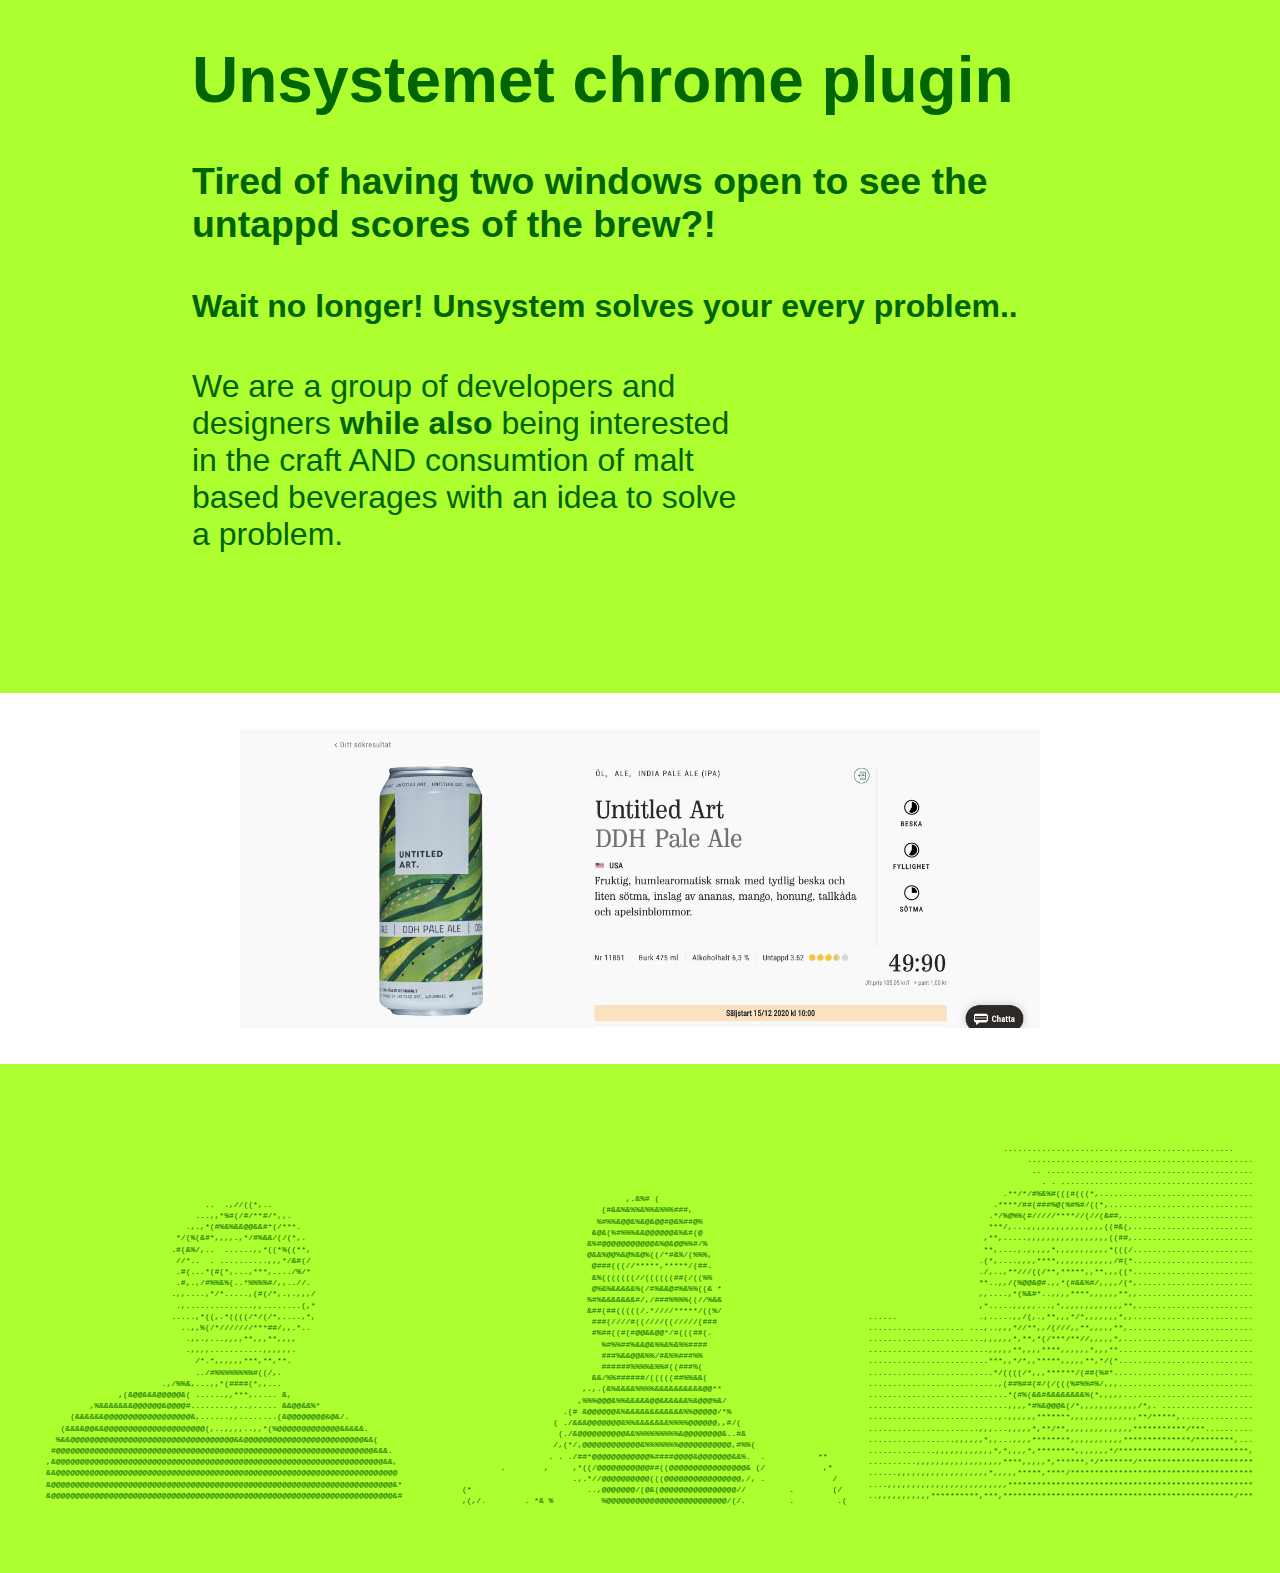
<file: index.html>
<!DOCTYPE html>
<html lang="en">
<head>
  <meta charset="UTF-8">
  <meta name="viewport" content="width=device-width, initial-scale=1.0">
  <title>Unsystem</title>
  <style>

    body {
      background: greenyellow;
      color: darkgreen;
      font: 2rem sans-serif;
      margin: 0;
      padding: 0; 
    }

    .section {
      padding:  0 15vw 10vh;
    }

    p {
      max-width: 90%;
    }

    @media (min-width: 660px) {
      p {max-width: 550px}
    }

    img {
      max-width: 100%;
      width: 800px;
    }

    code {
      font-size: 8px;
    }

    .sales {
      background: #fff;
      display: flex;
      justify-content: center;
      align-items: center;
      padding: 4vh 0;
      margin: 2vh 0;
      width: 100%;
    }

    .crooks {
      max-width: 100%;
      overflow: hidden;
      padding: 6vh 0 0;
      display: flex;
      align-items: center;
      justify-content: center;
      margin-bottom: 6vh;
      flex-wrap: wrap;
    }

    .ascii {
    color: darkgreen; background: transparent;
    display:inline-block;
    white-space:pre;
    letter-spacing:0;
    line-height:1.4;
    font-family:'Consolas','BitstreamVeraSansMono','CourierNew',Courier,monospace;
    font-size: 0.5rem;
  
    border-width:1px;
    border-style:solid;
    border-color:transparent;
    
    }


    
  
  </style>
</head>
<body>

  <h1 style="margin-left: 15vw">
    Unsystemet chrome plugin
  </h1>

  <div class="section">  

    <h3 style="max-width: 900px">
      Tired of having two windows open to see the untappd scores of the brew?!</br>
    </h3>

    <h4>
      Wait no longer!
      Unsystem solves your every problem..
    </h4>


  <p>
    We are a group of developers and designers
    <strong>while also</strong> being interested in the craft AND consumtion of malt
     based beverages with an idea to solve a problem.
  </p>

</div>


<div class="sales">
  <img src="./unSystemet.png"  alt="Example of unsystemet in action" />
</div>



<div class="crooks">

  <code><span class="ascii"><span> </span><span> </span><span> </span><span> </span><span> </span><span> </span><span> </span><span> </span><span> </span><span> </span><span> </span><span> </span><span> </span><span> </span><span> </span><span> </span><span> </span><span> </span><span> </span><span> </span><span> </span><span> </span><span> </span><span> </span><span> </span><span> </span><span> </span><span> </span><span> </span><span> </span><span> </span><span> </span><span> </span><span> </span><span> </span><span> </span><span> </span><span> </span><span> </span><span> </span><span> </span><span> </span><span> </span><span> </span><span> </span><span> </span><span> </span><span> </span><span> </span><span> </span><span> </span><span> </span><span> </span><span> </span><span> </span><span> </span><span> </span><span> </span><span> </span><span> </span><span> </span><span> </span><span> </span><span> </span><span> </span><span> </span><span> </span><span> </span><span> </span><span> </span><span> </span><span> </span><span> </span><span> </span><span> </span><span> </span><span> </span><span> </span><span> </span><span> </span>
    <span> </span><span> </span><span> </span><span> </span><span> </span><span> </span><span> </span><span> </span><span> </span><span> </span><span> </span><span> </span><span> </span><span> </span><span> </span><span> </span><span> </span><span> </span><span> </span><span> </span><span> </span><span> </span><span> </span><span> </span><span> </span><span> </span><span> </span><span> </span><span> </span><span> </span><span> </span><span> </span><span> </span><span> </span><span> </span><span> </span><span> </span><span> </span><span> </span><span> </span><span> </span><span> </span><span> </span><span> </span><span> </span><span> </span><span> </span><span> </span><span> </span><span> </span><span> </span><span> </span><span> </span><span> </span><span> </span><span> </span><span> </span><span> </span><span> </span><span> </span><span> </span><span> </span><span> </span><span> </span><span> </span><span> </span><span> </span><span> </span><span> </span><span> </span><span> </span><span> </span><span> </span><span> </span><span> </span><span> </span><span> </span><span> </span><span> </span><span> </span>
    <span> </span><span> </span><span> </span><span> </span><span> </span><span> </span><span> </span><span> </span><span> </span><span> </span><span> </span><span> </span><span> </span><span> </span><span> </span><span> </span><span> </span><span> </span><span> </span><span> </span><span> </span><span> </span><span> </span><span> </span><span> </span><span> </span><span> </span><span> </span><span> </span><span> </span><span> </span><span> </span><span> </span><span> </span><span> </span><span> </span><span> </span><span> </span><span> </span><span> </span><span> </span><span> </span><span> </span><span> </span><span> </span><span> </span><span> </span><span> </span><span> </span><span> </span><span> </span><span> </span><span> </span><span> </span><span> </span><span> </span><span> </span><span> </span><span> </span><span> </span><span> </span><span> </span><span> </span><span> </span><span> </span><span> </span><span> </span><span> </span><span> </span><span> </span><span> </span><span> </span><span> </span><span> </span><span> </span><span> </span><span> </span><span> </span><span> </span><span> </span>
    <span> </span><span> </span><span> </span><span> </span><span> </span><span> </span><span> </span><span> </span><span> </span><span> </span><span> </span><span> </span><span> </span><span> </span><span> </span><span> </span><span> </span><span> </span><span> </span><span> </span><span> </span><span> </span><span> </span><span> </span><span> </span><span> </span><span> </span><span> </span><span> </span><span> </span><span> </span><span> </span><span> </span><span> </span><span> </span><span> </span><span> </span><span> </span><span> </span><span> </span><span> </span><span> </span><span> </span><span> </span><span> </span><span> </span><span> </span><span> </span><span> </span><span> </span><span> </span><span> </span><span> </span><span> </span><span> </span><span> </span><span> </span><span> </span><span> </span><span> </span><span> </span><span> </span><span> </span><span> </span><span> </span><span> </span><span> </span><span> </span><span> </span><span> </span><span> </span><span> </span><span> </span><span> </span><span> </span><span> </span><span> </span><span> </span><span> </span><span> </span>
    <span> </span><span> </span><span> </span><span> </span><span> </span><span> </span><span> </span><span> </span><span> </span><span> </span><span> </span><span> </span><span> </span><span> </span><span> </span><span> </span><span> </span><span> </span><span> </span><span> </span><span> </span><span> </span><span> </span><span> </span><span> </span><span> </span><span> </span><span> </span><span> </span><span> </span><span> </span><span> </span><span> </span><span> </span><span> </span><span> </span><span> </span><span> </span><span> </span><span> </span><span> </span><span> </span><span> </span><span> </span><span> </span><span> </span><span> </span><span> </span><span> </span><span> </span><span> </span><span> </span><span> </span><span> </span><span> </span><span> </span><span> </span><span> </span><span> </span><span> </span><span> </span><span> </span><span> </span><span> </span><span> </span><span> </span><span> </span><span> </span><span> </span><span> </span><span> </span><span> </span><span> </span><span> </span><span> </span><span> </span><span> </span><span> </span><span> </span><span> </span>
    <span> </span><span> </span><span> </span><span> </span><span> </span><span> </span><span> </span><span> </span><span> </span><span> </span><span> </span><span> </span><span> </span><span> </span><span> </span><span> </span><span> </span><span> </span><span> </span><span> </span><span> </span><span> </span><span> </span><span> </span><span> </span><span> </span><span> </span><span> </span><span> </span><span> </span><span> </span><span> </span><span> </span><span>.</span><span>.</span><span> </span><span> </span><span>.</span><span>,</span><span>/</span><span>/</span><span>(</span><span>(</span><span>*</span><span>,</span><span>.</span><span>.</span><span> </span><span> </span><span> </span><span> </span><span> </span><span> </span><span> </span><span> </span><span> </span><span> </span><span> </span><span> </span><span> </span><span> </span><span> </span><span> </span><span> </span><span> </span><span> </span><span> </span><span> </span><span> </span><span> </span><span> </span><span> </span><span> </span><span> </span><span> </span><span> </span><span> </span><span> </span><span> </span><span> </span>
    <span> </span><span> </span><span> </span><span> </span><span> </span><span> </span><span> </span><span> </span><span> </span><span> </span><span> </span><span> </span><span> </span><span> </span><span> </span><span> </span><span> </span><span> </span><span> </span><span> </span><span> </span><span> </span><span> </span><span> </span><span> </span><span> </span><span> </span><span> </span><span> </span><span> </span><span> </span><span>.</span><span>.</span><span>.</span><span>,</span><span>,</span><span>*</span><span>%</span><span>#</span><span>(</span><span>/</span><span>#</span><span>/</span><span>*</span><span>*</span><span>#</span><span>/</span><span>*</span><span>,</span><span>,</span><span>.</span><span> </span><span> </span><span> </span><span> </span><span> </span><span> </span><span> </span><span> </span><span> </span><span> </span><span> </span><span> </span><span> </span><span> </span><span> </span><span> </span><span> </span><span> </span><span> </span><span> </span><span> </span><span> </span><span> </span><span> </span><span> </span><span> </span><span> </span><span> </span><span> </span>
    <span> </span><span> </span><span> </span><span> </span><span> </span><span> </span><span> </span><span> </span><span> </span><span> </span><span> </span><span> </span><span> </span><span> </span><span> </span><span> </span><span> </span><span> </span><span> </span><span> </span><span> </span><span> </span><span> </span><span> </span><span> </span><span> </span><span> </span><span> </span><span> </span><span>.</span><span>,</span><span>.</span><span>,</span><span>*</span><span>(</span><span>#</span><span>%</span><span>&</span><span>%</span><span>&</span><span>&</span><span>@</span><span>@</span><span>&</span><span>&</span><span>#</span><span>*</span><span>(</span><span>/</span><span>*</span><span>*</span><span>*</span><span>.</span><span> </span><span> </span><span> </span><span> </span><span> </span><span> </span><span> </span><span> </span><span> </span><span> </span><span> </span><span> </span><span> </span><span> </span><span> </span><span> </span><span> </span><span> </span><span> </span><span> </span><span> </span><span> </span><span> </span><span> </span><span> </span><span> </span><span> </span>
    <span> </span><span> </span><span> </span><span> </span><span> </span><span> </span><span> </span><span> </span><span> </span><span> </span><span> </span><span> </span><span> </span><span> </span><span> </span><span> </span><span> </span><span> </span><span> </span><span> </span><span> </span><span> </span><span> </span><span> </span><span> </span><span> </span><span> </span><span>*</span><span>/</span><span>(</span><span>%</span><span>(</span><span>&</span><span>#</span><span>*</span><span>,</span><span>,</span><span>,</span><span>,</span><span>.</span><span>,</span><span>*</span><span>/</span><span>#</span><span>%</span><span>&</span><span>&</span><span>/</span><span>(</span><span>/</span><span>(</span><span>*</span><span>,</span><span>.</span><span> </span><span> </span><span> </span><span> </span><span> </span><span> </span><span> </span><span> </span><span> </span><span> </span><span> </span><span> </span><span> </span><span> </span><span> </span><span> </span><span> </span><span> </span><span> </span><span> </span><span> </span><span> </span><span> </span><span> </span><span> </span><span> </span>
    <span> </span><span> </span><span> </span><span> </span><span> </span><span> </span><span> </span><span> </span><span> </span><span> </span><span> </span><span> </span><span> </span><span> </span><span> </span><span> </span><span> </span><span> </span><span> </span><span> </span><span> </span><span> </span><span> </span><span> </span><span> </span><span> </span><span>.</span><span>#</span><span>(</span><span>&</span><span>%</span><span>/</span><span>,</span><span>.</span><span>.</span><span> </span><span> </span><span>.</span><span>.</span><span>.</span><span>.</span><span>.</span><span>.</span><span>,</span><span>,</span><span>*</span><span>(</span><span>(</span><span>*</span><span>%</span><span>(</span><span>(</span><span>*</span><span>*</span><span>,</span><span> </span><span> </span><span> </span><span> </span><span> </span><span> </span><span> </span><span> </span><span> </span><span> </span><span> </span><span> </span><span> </span><span> </span><span> </span><span> </span><span> </span><span> </span><span> </span><span> </span><span> </span><span> </span><span> </span><span> </span><span> </span>
    <span> </span><span> </span><span> </span><span> </span><span> </span><span> </span><span> </span><span> </span><span> </span><span> </span><span> </span><span> </span><span> </span><span> </span><span> </span><span> </span><span> </span><span> </span><span> </span><span> </span><span> </span><span> </span><span> </span><span> </span><span> </span><span> </span><span> </span><span>/</span><span>/</span><span>*</span><span>.</span><span>.</span><span> </span><span> </span><span>.</span><span> </span><span>.</span><span>.</span><span>.</span><span>.</span><span>.</span><span>.</span><span>.</span><span>.</span><span>.</span><span>.</span><span>,</span><span>,</span><span>,</span><span>*</span><span>/</span><span>&</span><span>#</span><span>(</span><span>/</span><span> </span><span> </span><span> </span><span> </span><span> </span><span> </span><span> </span><span> </span><span> </span><span> </span><span> </span><span> </span><span> </span><span> </span><span> </span><span> </span><span> </span><span> </span><span> </span><span> </span><span> </span><span> </span><span> </span><span> </span><span> </span>
    <span> </span><span> </span><span> </span><span> </span><span> </span><span> </span><span> </span><span> </span><span> </span><span> </span><span> </span><span> </span><span> </span><span> </span><span> </span><span> </span><span> </span><span> </span><span> </span><span> </span><span> </span><span> </span><span> </span><span> </span><span> </span><span> </span><span> </span><span>.</span><span>#</span><span>(</span><span>.</span><span>.</span><span>.</span><span>*</span><span>(</span><span>#</span><span>(</span><span>*</span><span>,</span><span>.</span><span>.</span><span>.</span><span>,</span><span>*</span><span>*</span><span>*</span><span>,</span><span>.</span><span>.</span><span>.</span><span>.</span><span>/</span><span>%</span><span>/</span><span>*</span><span> </span><span> </span><span> </span><span> </span><span> </span><span> </span><span> </span><span> </span><span> </span><span> </span><span> </span><span> </span><span> </span><span> </span><span> </span><span> </span><span> </span><span> </span><span> </span><span> </span><span> </span><span> </span><span> </span><span> </span><span> </span>
    <span> </span><span> </span><span> </span><span> </span><span> </span><span> </span><span> </span><span> </span><span> </span><span> </span><span> </span><span> </span><span> </span><span> </span><span> </span><span> </span><span> </span><span> </span><span> </span><span> </span><span> </span><span> </span><span> </span><span> </span><span> </span><span> </span><span> </span><span>.</span><span>#</span><span>,</span><span>.</span><span>,</span><span>/</span><span>#</span><span>%</span><span>%</span><span>&</span><span>%</span><span>(</span><span>.</span><span>.</span><span>*</span><span>%</span><span>%</span><span>%</span><span>%</span><span>#</span><span>/</span><span>,</span><span>,</span><span>.</span><span>.</span><span>/</span><span>/</span><span>.</span><span> </span><span> </span><span> </span><span> </span><span> </span><span> </span><span> </span><span> </span><span> </span><span> </span><span> </span><span> </span><span> </span><span> </span><span> </span><span> </span><span> </span><span> </span><span> </span><span> </span><span> </span><span> </span><span> </span><span> </span><span> </span>
    <span> </span><span> </span><span> </span><span> </span><span> </span><span> </span><span> </span><span> </span><span> </span><span> </span><span> </span><span> </span><span> </span><span> </span><span> </span><span> </span><span> </span><span> </span><span> </span><span> </span><span> </span><span> </span><span> </span><span> </span><span> </span><span> </span><span>.</span><span>,</span><span>,</span><span>.</span><span>.</span><span>.</span><span>.</span><span>,</span><span>*</span><span>/</span><span>*</span><span>.</span><span>.</span><span>.</span><span>.</span><span>.</span><span>,</span><span>(</span><span>#</span><span>(</span><span>/</span><span>*</span><span>,</span><span>.</span><span>,</span><span>.</span><span>,</span><span>,</span><span>,</span><span>/</span><span> </span><span> </span><span> </span><span> </span><span> </span><span> </span><span> </span><span> </span><span> </span><span> </span><span> </span><span> </span><span> </span><span> </span><span> </span><span> </span><span> </span><span> </span><span> </span><span> </span><span> </span><span> </span><span> </span><span> </span>
    <span> </span><span> </span><span> </span><span> </span><span> </span><span> </span><span> </span><span> </span><span> </span><span> </span><span> </span><span> </span><span> </span><span> </span><span> </span><span> </span><span> </span><span> </span><span> </span><span> </span><span> </span><span> </span><span> </span><span> </span><span> </span><span> </span><span> </span><span>.</span><span>,</span><span>.</span><span>.</span><span>.</span><span>.</span><span>.</span><span>.</span><span>.</span><span>.</span><span>.</span><span>.</span><span>.</span><span>.</span><span>.</span><span>.</span><span>,</span><span>,</span><span>.</span><span>.</span><span>.</span><span>.</span><span>.</span><span>.</span><span>.</span><span>.</span><span>(</span><span>,</span><span>*</span><span> </span><span> </span><span> </span><span> </span><span> </span><span> </span><span> </span><span> </span><span> </span><span> </span><span> </span><span> </span><span> </span><span> </span><span> </span><span> </span><span> </span><span> </span><span> </span><span> </span><span> </span><span> </span><span> </span><span> </span>
    <span> </span><span> </span><span> </span><span> </span><span> </span><span> </span><span> </span><span> </span><span> </span><span> </span><span> </span><span> </span><span> </span><span> </span><span> </span><span> </span><span> </span><span> </span><span> </span><span> </span><span> </span><span> </span><span> </span><span> </span><span> </span><span> </span><span>.</span><span>.</span><span>.</span><span>.</span><span>.</span><span>,</span><span>*</span><span>(</span><span>(</span><span>,</span><span>.</span><span>*</span><span>(</span><span>(</span><span>(</span><span>(</span><span>/</span><span>*</span><span>/</span><span>(</span><span>/</span><span>*</span><span>,</span><span>.</span><span>.</span><span>.</span><span>.</span><span>,</span><span>*</span><span>,</span><span> </span><span> </span><span> </span><span> </span><span> </span><span> </span><span> </span><span> </span><span> </span><span> </span><span> </span><span> </span><span> </span><span> </span><span> </span><span> </span><span> </span><span> </span><span> </span><span> </span><span> </span><span> </span><span> </span><span> </span>
    <span> </span><span> </span><span> </span><span> </span><span> </span><span> </span><span> </span><span> </span><span> </span><span> </span><span> </span><span> </span><span> </span><span> </span><span> </span><span> </span><span> </span><span> </span><span> </span><span> </span><span> </span><span> </span><span> </span><span> </span><span> </span><span> </span><span> </span><span> </span><span>.</span><span>.</span><span>,</span><span>,</span><span>%</span><span>(</span><span>/</span><span>*</span><span>/</span><span>/</span><span>/</span><span>/</span><span>/</span><span>/</span><span>/</span><span>*</span><span>*</span><span>*</span><span>#</span><span>#</span><span>/</span><span>,</span><span>,</span><span>.</span><span>*</span><span>.</span><span>.</span><span> </span><span> </span><span> </span><span> </span><span> </span><span> </span><span> </span><span> </span><span> </span><span> </span><span> </span><span> </span><span> </span><span> </span><span> </span><span> </span><span> </span><span> </span><span> </span><span> </span><span> </span><span> </span><span> </span><span> </span><span> </span>
    <span> </span><span> </span><span> </span><span> </span><span> </span><span> </span><span> </span><span> </span><span> </span><span> </span><span> </span><span> </span><span> </span><span> </span><span> </span><span> </span><span> </span><span> </span><span> </span><span> </span><span> </span><span> </span><span> </span><span> </span><span> </span><span> </span><span> </span><span> </span><span> </span><span>.</span><span>,</span><span>,</span><span>.</span><span>,</span><span>.</span><span>.</span><span>.</span><span>,</span><span>,</span><span>,</span><span>,</span><span>*</span><span>*</span><span>,</span><span>,</span><span>,</span><span>*</span><span>*</span><span>,</span><span>,</span><span>,</span><span>,</span><span> </span><span> </span><span> </span><span> </span><span> </span><span> </span><span> </span><span> </span><span> </span><span> </span><span> </span><span> </span><span> </span><span> </span><span> </span><span> </span><span> </span><span> </span><span> </span><span> </span><span> </span><span> </span><span> </span><span> </span><span> </span><span> </span><span> </span><span> </span>
    <span> </span><span> </span><span> </span><span> </span><span> </span><span> </span><span> </span><span> </span><span> </span><span> </span><span> </span><span> </span><span> </span><span> </span><span> </span><span> </span><span> </span><span> </span><span> </span><span> </span><span> </span><span> </span><span> </span><span> </span><span> </span><span> </span><span> </span><span> </span><span> </span><span>.</span><span>,</span><span>,</span><span>,</span><span>,</span><span>.</span><span>.</span><span>.</span><span>.</span><span>.</span><span>.</span><span>.</span><span>.</span><span>.</span><span>.</span><span>.</span><span>,</span><span>,</span><span>,</span><span>,</span><span>,</span><span>,</span><span>.</span><span> </span><span> </span><span> </span><span> </span><span> </span><span> </span><span> </span><span> </span><span> </span><span> </span><span> </span><span> </span><span> </span><span> </span><span> </span><span> </span><span> </span><span> </span><span> </span><span> </span><span> </span><span> </span><span> </span><span> </span><span> </span><span> </span><span> </span><span> </span>
    <span> </span><span> </span><span> </span><span> </span><span> </span><span> </span><span> </span><span> </span><span> </span><span> </span><span> </span><span> </span><span> </span><span> </span><span> </span><span> </span><span> </span><span> </span><span> </span><span> </span><span> </span><span> </span><span> </span><span> </span><span> </span><span> </span><span> </span><span> </span><span> </span><span> </span><span> </span><span>/</span><span>*</span><span>.</span><span>*</span><span>,</span><span>,</span><span>,</span><span>,</span><span>,</span><span>,</span><span>*</span><span>*</span><span>*</span><span>,</span><span>*</span><span>*</span><span>,</span><span>*</span><span>*</span><span>.</span><span> </span><span> </span><span> </span><span> </span><span> </span><span> </span><span> </span><span> </span><span> </span><span> </span><span> </span><span> </span><span> </span><span> </span><span> </span><span> </span><span> </span><span> </span><span> </span><span> </span><span> </span><span> </span><span> </span><span> </span><span> </span><span> </span><span> </span><span> </span><span> </span>
    <span> </span><span> </span><span> </span><span> </span><span> </span><span> </span><span> </span><span> </span><span> </span><span> </span><span> </span><span> </span><span> </span><span> </span><span> </span><span> </span><span> </span><span> </span><span> </span><span> </span><span> </span><span> </span><span> </span><span> </span><span> </span><span> </span><span> </span><span> </span><span> </span><span> </span><span> </span><span>.</span><span>.</span><span>/</span><span>#</span><span>%</span><span>%</span><span>%</span><span>%</span><span>%</span><span>%</span><span>%</span><span>%</span><span>#</span><span>(</span><span>(</span><span>/</span><span>,</span><span>.</span><span> </span><span> </span><span> </span><span> </span><span> </span><span> </span><span> </span><span> </span><span> </span><span> </span><span> </span><span> </span><span> </span><span> </span><span> </span><span> </span><span> </span><span> </span><span> </span><span> </span><span> </span><span> </span><span> </span><span> </span><span> </span><span> </span><span> </span><span> </span><span> </span><span> </span><span> </span>
    <span> </span><span> </span><span> </span><span> </span><span> </span><span> </span><span> </span><span> </span><span> </span><span> </span><span> </span><span> </span><span> </span><span> </span><span> </span><span> </span><span> </span><span> </span><span> </span><span> </span><span> </span><span> </span><span> </span><span> </span><span>.</span><span>,</span><span>/</span><span>%</span><span>%</span><span>&</span><span>,</span><span>.</span><span>.</span><span>.</span><span>,</span><span>,</span><span>*</span><span>(</span><span>#</span><span>#</span><span>#</span><span>#</span><span>(</span><span>*</span><span>,</span><span>,</span><span>.</span><span>.</span><span>.</span><span> </span><span> </span><span> </span><span> </span><span> </span><span> </span><span> </span><span> </span><span> </span><span> </span><span> </span><span> </span><span> </span><span> </span><span> </span><span> </span><span> </span><span> </span><span> </span><span> </span><span> </span><span> </span><span> </span><span> </span><span> </span><span> </span><span> </span><span> </span><span> </span><span> </span><span> </span>
    <span> </span><span> </span><span> </span><span> </span><span> </span><span> </span><span> </span><span> </span><span> </span><span> </span><span> </span><span> </span><span> </span><span> </span><span> </span><span>,</span><span>(</span><span>&</span><span>@</span><span>@</span><span>&</span><span>&</span><span>&</span><span>@</span><span>@</span><span>@</span><span>@</span><span>@</span><span>&</span><span>(</span><span> </span><span>.</span><span>.</span><span>.</span><span>.</span><span>.</span><span>.</span><span>,</span><span>,</span><span>*</span><span>*</span><span>*</span><span>,</span><span>.</span><span>.</span><span>.</span><span>.</span><span>.</span><span> </span><span>&</span><span>,</span><span> </span><span> </span><span> </span><span> </span><span> </span><span> </span><span> </span><span> </span><span> </span><span> </span><span> </span><span> </span><span> </span><span> </span><span> </span><span> </span><span> </span><span> </span><span> </span><span> </span><span> </span><span> </span><span> </span><span> </span><span> </span><span> </span><span> </span><span> </span><span> </span>
    <span> </span><span> </span><span> </span><span> </span><span> </span><span> </span><span> </span><span> </span><span> </span><span>,</span><span>%</span><span>&</span><span>&</span><span>&</span><span>&</span><span>&</span><span>&</span><span>&</span><span>@</span><span>@</span><span>@</span><span>@</span><span>@</span><span>@</span><span>&</span><span>@</span><span>@</span><span>@</span><span>@</span><span>#</span><span>.</span><span>.</span><span>.</span><span>.</span><span>.</span><span>.</span><span>.</span><span>.</span><span>.</span><span>,</span><span>.</span><span>.</span><span>,</span><span>.</span><span>.</span><span>.</span><span>.</span><span>.</span><span> </span><span>&</span><span>&</span><span>@</span><span>@</span><span>&</span><span>&</span><span>%</span><span>*</span><span> </span><span> </span><span> </span><span> </span><span> </span><span> </span><span> </span><span> </span><span> </span><span> </span><span> </span><span> </span><span> </span><span> </span><span> </span><span> </span><span> </span><span> </span><span> </span><span> </span><span> </span><span> </span><span> </span>
    <span> </span><span> </span><span> </span><span> </span><span> </span><span>(</span><span>&</span><span>&</span><span>&</span><span>&</span><span>&</span><span>&</span><span>@</span><span>@</span><span>@</span><span>@</span><span>@</span><span>@</span><span>@</span><span>@</span><span>@</span><span>@</span><span>@</span><span>@</span><span>@</span><span>@</span><span>@</span><span>@</span><span>@</span><span>@</span><span>&</span><span>,</span><span>.</span><span>.</span><span>.</span><span>.</span><span>.</span><span>.</span><span>,</span><span>,</span><span>.</span><span>.</span><span>.</span><span>.</span><span>.</span><span>.</span><span>.</span><span>.</span><span>(</span><span>&</span><span>@</span><span>@</span><span>@</span><span>@</span><span>@</span><span>@</span><span>@</span><span>@</span><span>&</span><span>@</span><span>&</span><span>/</span><span>.</span><span> </span><span> </span><span> </span><span> </span><span> </span><span> </span><span> </span><span> </span><span> </span><span> </span><span> </span><span> </span><span> </span><span> </span><span> </span><span> </span><span> </span>
    <span> </span><span> </span><span> </span><span>(</span><span>&</span><span>&</span><span>&</span><span>&</span><span>@</span><span>@</span><span>&</span><span>&</span><span>@</span><span>@</span><span>@</span><span>@</span><span>@</span><span>@</span><span>@</span><span>@</span><span>@</span><span>@</span><span>@</span><span>@</span><span>@</span><span>@</span><span>@</span><span>@</span><span>@</span><span>@</span><span>@</span><span>@</span><span>@</span><span>(</span><span>,</span><span>.</span><span>.</span><span>,</span><span>,</span><span>,</span><span>,</span><span>.</span><span>.</span><span>,</span><span>,</span><span>*</span><span>(</span><span>%</span><span>@</span><span>@</span><span>@</span><span>@</span><span>@</span><span>@</span><span>@</span><span>@</span><span>@</span><span>@</span><span>@</span><span>@</span><span>@</span><span>&</span><span>&</span><span>&</span><span>&</span><span>&</span><span>.</span><span> </span><span> </span><span> </span><span> </span><span> </span><span> </span><span> </span><span> </span><span> </span><span> </span><span> </span><span> </span><span> </span>
    <span> </span><span> </span><span>%</span><span>&</span><span>&</span><span>@</span><span>@</span><span>@</span><span>@</span><span>@</span><span>@</span><span>@</span><span>@</span><span>@</span><span>@</span><span>@</span><span>@</span><span>@</span><span>@</span><span>@</span><span>@</span><span>@</span><span>@</span><span>@</span><span>@</span><span>@</span><span>@</span><span>@</span><span>@</span><span>@</span><span>@</span><span>@</span><span>@</span><span>@</span><span>@</span><span>@</span><span>@</span><span>@</span><span>@</span><span>&</span><span>&</span><span>@</span><span>@</span><span>@</span><span>@</span><span>@</span><span>@</span><span>@</span><span>@</span><span>@</span><span>@</span><span>@</span><span>@</span><span>@</span><span>@</span><span>@</span><span>@</span><span>@</span><span>@</span><span>@</span><span>@</span><span>@</span><span>@</span><span>@</span><span>@</span><span>@</span><span>&</span><span>&</span><span>(</span><span> </span><span> </span><span> </span><span> </span><span> </span><span> </span><span> </span><span> </span><span> </span><span> </span><span> </span>
    <span> </span><span>#</span><span>@</span><span>@</span><span>@</span><span>@</span><span>@</span><span>@</span><span>@</span><span>@</span><span>@</span><span>@</span><span>@</span><span>@</span><span>@</span><span>@</span><span>@</span><span>@</span><span>@</span><span>@</span><span>@</span><span>@</span><span>@</span><span>@</span><span>@</span><span>@</span><span>@</span><span>@</span><span>@</span><span>@</span><span>@</span><span>@</span><span>@</span><span>@</span><span>@</span><span>@</span><span>@</span><span>@</span><span>@</span><span>@</span><span>@</span><span>@</span><span>@</span><span>@</span><span>@</span><span>@</span><span>@</span><span>@</span><span>@</span><span>@</span><span>@</span><span>@</span><span>@</span><span>@</span><span>@</span><span>@</span><span>@</span><span>@</span><span>@</span><span>@</span><span>@</span><span>@</span><span>@</span><span>@</span><span>@</span><span>@</span><span>@</span><span>@</span><span>&</span><span>&</span><span>&</span><span>.</span><span> </span><span> </span><span> </span><span> </span><span> </span><span> </span><span> </span><span> </span>
    <span>,</span><span>&</span><span>@</span><span>@</span><span>@</span><span>@</span><span>@</span><span>@</span><span>@</span><span>@</span><span>@</span><span>@</span><span>@</span><span>@</span><span>@</span><span>@</span><span>@</span><span>@</span><span>@</span><span>@</span><span>@</span><span>@</span><span>@</span><span>@</span><span>@</span><span>@</span><span>@</span><span>@</span><span>@</span><span>@</span><span>@</span><span>@</span><span>@</span><span>@</span><span>@</span><span>@</span><span>@</span><span>@</span><span>@</span><span>@</span><span>@</span><span>@</span><span>@</span><span>@</span><span>@</span><span>@</span><span>@</span><span>@</span><span>@</span><span>@</span><span>@</span><span>@</span><span>@</span><span>@</span><span>@</span><span>@</span><span>@</span><span>@</span><span>@</span><span>@</span><span>@</span><span>@</span><span>@</span><span>@</span><span>@</span><span>@</span><span>@</span><span>@</span><span>@</span><span>@</span><span>&</span><span>&</span><span>,</span><span> </span><span> </span><span> </span><span> </span><span> </span><span> </span><span> </span>
    <span>&</span><span>&</span><span>@</span><span>@</span><span>@</span><span>@</span><span>@</span><span>@</span><span>@</span><span>@</span><span>@</span><span>@</span><span>@</span><span>@</span><span>@</span><span>@</span><span>@</span><span>@</span><span>@</span><span>@</span><span>@</span><span>@</span><span>@</span><span>@</span><span>@</span><span>@</span><span>@</span><span>@</span><span>@</span><span>@</span><span>@</span><span>@</span><span>@</span><span>@</span><span>@</span><span>@</span><span>@</span><span>@</span><span>@</span><span>@</span><span>@</span><span>@</span><span>@</span><span>@</span><span>@</span><span>@</span><span>@</span><span>@</span><span>@</span><span>@</span><span>@</span><span>@</span><span>@</span><span>@</span><span>@</span><span>@</span><span>@</span><span>@</span><span>@</span><span>@</span><span>@</span><span>@</span><span>@</span><span>@</span><span>@</span><span>@</span><span>@</span><span>@</span><span>@</span><span>@</span><span>@</span><span>@</span><span>@</span><span> </span><span> </span><span> </span><span> </span><span> </span><span> </span><span> </span>
    <span>&</span><span>@</span><span>@</span><span>@</span><span>@</span><span>@</span><span>@</span><span>@</span><span>@</span><span>@</span><span>@</span><span>@</span><span>@</span><span>@</span><span>@</span><span>@</span><span>@</span><span>@</span><span>@</span><span>@</span><span>@</span><span>@</span><span>@</span><span>@</span><span>@</span><span>@</span><span>@</span><span>@</span><span>@</span><span>@</span><span>@</span><span>@</span><span>@</span><span>@</span><span>@</span><span>@</span><span>@</span><span>@</span><span>@</span><span>@</span><span>@</span><span>@</span><span>@</span><span>@</span><span>@</span><span>@</span><span>@</span><span>@</span><span>@</span><span>@</span><span>@</span><span>@</span><span>@</span><span>@</span><span>@</span><span>@</span><span>@</span><span>@</span><span>@</span><span>@</span><span>@</span><span>@</span><span>@</span><span>@</span><span>@</span><span>@</span><span>@</span><span>@</span><span>@</span><span>@</span><span>@</span><span>@</span><span>&</span><span>*</span><span> </span><span> </span><span> </span><span> </span><span> </span><span> </span>
    <span>&</span><span>@</span><span>@</span><span>@</span><span>@</span><span>@</span><span>@</span><span>@</span><span>@</span><span>@</span><span>@</span><span>@</span><span>@</span><span>@</span><span>@</span><span>@</span><span>@</span><span>@</span><span>@</span><span>@</span><span>@</span><span>@</span><span>@</span><span>@</span><span>@</span><span>@</span><span>@</span><span>@</span><span>@</span><span>@</span><span>@</span><span>@</span><span>@</span><span>@</span><span>@</span><span>@</span><span>@</span><span>@</span><span>@</span><span>@</span><span>@</span><span>@</span><span>@</span><span>@</span><span>@</span><span>@</span><span>@</span><span>@</span><span>@</span><span>@</span><span>@</span><span>@</span><span>@</span><span>@</span><span>@</span><span>@</span><span>@</span><span>@</span><span>@</span><span>@</span><span>@</span><span>@</span><span>@</span><span>@</span><span>@</span><span>@</span><span>@</span><span>@</span><span>@</span><span>@</span><span>@</span><span>@</span><span>&</span><span>#</span><span> </span><span> </span><span> </span><span> </span><span> </span><span> </span>
    </span></code>

    <code><span class="ascii"><span> </span><span> </span><span> </span><span> </span><span> </span><span> </span><span> </span><span> </span><span> </span><span> </span><span> </span><span> </span><span> </span><span> </span><span> </span><span> </span><span> </span><span> </span><span> </span><span> </span><span> </span><span> </span><span> </span><span> </span><span> </span><span> </span><span> </span><span> </span><span> </span><span> </span><span> </span><span> </span><span> </span><span> </span><span> </span><span> </span><span> </span><span> </span><span> </span><span> </span><span> </span><span> </span><span> </span><span> </span><span> </span><span> </span><span> </span><span> </span><span> </span><span> </span><span> </span><span> </span><span> </span><span> </span><span> </span><span> </span><span> </span><span> </span><span> </span><span> </span><span> </span><span> </span><span> </span><span> </span><span> </span><span> </span><span> </span><span> </span><span> </span><span> </span><span> </span><span> </span><span> </span><span> </span><span> </span><span> </span><span> </span><span> </span><span> </span><span> </span>
      <span> </span><span> </span><span> </span><span> </span><span> </span><span> </span><span> </span><span> </span><span> </span><span> </span><span> </span><span> </span><span> </span><span> </span><span> </span><span> </span><span> </span><span> </span><span> </span><span> </span><span> </span><span> </span><span> </span><span> </span><span> </span><span> </span><span> </span><span> </span><span> </span><span> </span><span> </span><span> </span><span> </span><span> </span><span> </span><span> </span><span> </span><span> </span><span> </span><span> </span><span> </span><span> </span><span> </span><span> </span><span> </span><span> </span><span> </span><span> </span><span> </span><span> </span><span> </span><span> </span><span> </span><span> </span><span> </span><span> </span><span> </span><span> </span><span> </span><span> </span><span> </span><span> </span><span> </span><span> </span><span> </span><span> </span><span> </span><span> </span><span> </span><span> </span><span> </span><span> </span><span> </span><span> </span><span> </span><span> </span><span> </span><span> </span><span> </span><span> </span>
      <span> </span><span> </span><span> </span><span> </span><span> </span><span> </span><span> </span><span> </span><span> </span><span> </span><span> </span><span> </span><span> </span><span> </span><span> </span><span> </span><span> </span><span> </span><span> </span><span> </span><span> </span><span> </span><span> </span><span> </span><span> </span><span> </span><span> </span><span> </span><span> </span><span> </span><span> </span><span> </span><span> </span><span> </span><span> </span><span> </span><span> </span><span> </span><span> </span><span> </span><span> </span><span> </span><span> </span><span> </span><span> </span><span> </span><span> </span><span> </span><span> </span><span> </span><span> </span><span> </span><span> </span><span> </span><span> </span><span> </span><span> </span><span> </span><span> </span><span> </span><span> </span><span> </span><span> </span><span> </span><span> </span><span> </span><span> </span><span> </span><span> </span><span> </span><span> </span><span> </span><span> </span><span> </span><span> </span><span> </span><span> </span><span> </span><span> </span><span> </span>
      <span> </span><span> </span><span> </span><span> </span><span> </span><span> </span><span> </span><span> </span><span> </span><span> </span><span> </span><span> </span><span> </span><span> </span><span> </span><span> </span><span> </span><span> </span><span> </span><span> </span><span> </span><span> </span><span> </span><span> </span><span> </span><span> </span><span> </span><span> </span><span> </span><span> </span><span> </span><span> </span><span> </span><span> </span><span> </span><span> </span><span> </span><span> </span><span> </span><span> </span><span> </span><span> </span><span> </span><span> </span><span> </span><span> </span><span> </span><span> </span><span> </span><span> </span><span> </span><span> </span><span> </span><span> </span><span> </span><span> </span><span> </span><span> </span><span> </span><span> </span><span> </span><span> </span><span> </span><span> </span><span> </span><span> </span><span> </span><span> </span><span> </span><span> </span><span> </span><span> </span><span> </span><span> </span><span> </span><span> </span><span> </span><span> </span><span> </span><span> </span>
      <span> </span><span> </span><span> </span><span> </span><span> </span><span> </span><span> </span><span> </span><span> </span><span> </span><span> </span><span> </span><span> </span><span> </span><span> </span><span> </span><span> </span><span> </span><span> </span><span> </span><span> </span><span> </span><span> </span><span> </span><span> </span><span> </span><span> </span><span> </span><span> </span><span> </span><span> </span><span> </span><span> </span><span> </span><span> </span><span> </span><span> </span><span> </span><span> </span><span> </span><span> </span><span> </span><span> </span><span> </span><span> </span><span> </span><span> </span><span> </span><span> </span><span> </span><span> </span><span> </span><span> </span><span> </span><span> </span><span> </span><span> </span><span> </span><span> </span><span> </span><span> </span><span> </span><span> </span><span> </span><span> </span><span> </span><span> </span><span> </span><span> </span><span> </span><span> </span><span> </span><span> </span><span> </span><span> </span><span> </span><span> </span><span> </span><span> </span><span> </span>
      <span> </span><span> </span><span> </span><span> </span><span> </span><span> </span><span> </span><span> </span><span> </span><span> </span><span> </span><span> </span><span> </span><span> </span><span> </span><span> </span><span> </span><span> </span><span> </span><span> </span><span> </span><span> </span><span> </span><span> </span><span> </span><span> </span><span> </span><span> </span><span> </span><span> </span><span> </span><span> </span><span> </span><span> </span><span>,</span><span>.</span><span>&</span><span>%</span><span>#</span><span> </span><span>(</span><span> </span><span> </span><span> </span><span> </span><span> </span><span> </span><span> </span><span> </span><span> </span><span> </span><span> </span><span> </span><span> </span><span> </span><span> </span><span> </span><span> </span><span> </span><span> </span><span> </span><span> </span><span> </span><span> </span><span> </span><span> </span><span> </span><span> </span><span> </span><span> </span><span> </span><span> </span><span> </span><span> </span><span> </span><span> </span><span> </span><span> </span><span> </span><span> </span>
      <span> </span><span> </span><span> </span><span> </span><span> </span><span> </span><span> </span><span> </span><span> </span><span> </span><span> </span><span> </span><span> </span><span> </span><span> </span><span> </span><span> </span><span> </span><span> </span><span> </span><span> </span><span> </span><span> </span><span> </span><span> </span><span> </span><span> </span><span> </span><span> </span><span>(</span><span>#</span><span>&</span><span>&</span><span>%</span><span>&</span><span>%</span><span>%</span><span>&</span><span>%</span><span>%</span><span>&</span><span>%</span><span>%</span><span>%</span><span>#</span><span>#</span><span>#</span><span>,</span><span> </span><span> </span><span> </span><span> </span><span> </span><span> </span><span> </span><span> </span><span> </span><span> </span><span> </span><span> </span><span> </span><span> </span><span> </span><span> </span><span> </span><span> </span><span> </span><span> </span><span> </span><span> </span><span> </span><span> </span><span> </span><span> </span><span> </span><span> </span><span> </span><span> </span><span> </span><span> </span>
      <span> </span><span> </span><span> </span><span> </span><span> </span><span> </span><span> </span><span> </span><span> </span><span> </span><span> </span><span> </span><span> </span><span> </span><span> </span><span> </span><span> </span><span> </span><span> </span><span> </span><span> </span><span> </span><span> </span><span> </span><span> </span><span> </span><span> </span><span> </span><span>%</span><span>#</span><span>%</span><span>%</span><span>&</span><span>@</span><span>@</span><span>&</span><span>%</span><span>&</span><span>@</span><span>&</span><span>@</span><span>@</span><span>#</span><span>@</span><span>&</span><span>%</span><span>#</span><span>#</span><span>@</span><span>%</span><span> </span><span> </span><span> </span><span> </span><span> </span><span> </span><span> </span><span> </span><span> </span><span> </span><span> </span><span> </span><span> </span><span> </span><span> </span><span> </span><span> </span><span> </span><span> </span><span> </span><span> </span><span> </span><span> </span><span> </span><span> </span><span> </span><span> </span><span> </span><span> </span><span> </span>
      <span> </span><span> </span><span> </span><span> </span><span> </span><span> </span><span> </span><span> </span><span> </span><span> </span><span> </span><span> </span><span> </span><span> </span><span> </span><span> </span><span> </span><span> </span><span> </span><span> </span><span> </span><span> </span><span> </span><span> </span><span> </span><span> </span><span> </span><span>&</span><span>@</span><span>&</span><span>(</span><span>%</span><span>#</span><span>%</span><span>%</span><span>%</span><span>&</span><span>&</span><span>@</span><span>@</span><span>@</span><span>@</span><span>@</span><span>@</span><span>&</span><span>%</span><span>&</span><span>#</span><span>(</span><span>@</span><span> </span><span> </span><span> </span><span> </span><span> </span><span> </span><span> </span><span> </span><span> </span><span> </span><span> </span><span> </span><span> </span><span> </span><span> </span><span> </span><span> </span><span> </span><span> </span><span> </span><span> </span><span> </span><span> </span><span> </span><span> </span><span> </span><span> </span><span> </span><span> </span><span> </span>
      <span> </span><span> </span><span> </span><span> </span><span> </span><span> </span><span> </span><span> </span><span> </span><span> </span><span> </span><span> </span><span> </span><span> </span><span> </span><span> </span><span> </span><span> </span><span> </span><span> </span><span> </span><span> </span><span> </span><span> </span><span> </span><span> </span><span>&</span><span>%</span><span>#</span><span>@</span><span>@</span><span>@</span><span>@</span><span>@</span><span>@</span><span>@</span><span>@</span><span>@</span><span>@</span><span>@</span><span>&</span><span>%</span><span>@</span><span>&</span><span>@</span><span>@</span><span>%</span><span>%</span><span>#</span><span>/</span><span>%</span><span> </span><span> </span><span> </span><span> </span><span> </span><span> </span><span> </span><span> </span><span> </span><span> </span><span> </span><span> </span><span> </span><span> </span><span> </span><span> </span><span> </span><span> </span><span> </span><span> </span><span> </span><span> </span><span> </span><span> </span><span> </span><span> </span><span> </span><span> </span><span> </span>
      <span> </span><span> </span><span> </span><span> </span><span> </span><span> </span><span> </span><span> </span><span> </span><span> </span><span> </span><span> </span><span> </span><span> </span><span> </span><span> </span><span> </span><span> </span><span> </span><span> </span><span> </span><span> </span><span> </span><span> </span><span> </span><span> </span><span>@</span><span>&</span><span>&</span><span>%</span><span>@</span><span>@</span><span>%</span><span>&</span><span>@</span><span>%</span><span>&</span><span>@</span><span>%</span><span>(</span><span>(</span><span>/</span><span>*</span><span>#</span><span>&</span><span>%</span><span>/</span><span>(</span><span>%</span><span>%</span><span>%</span><span>,</span><span> </span><span> </span><span> </span><span> </span><span> </span><span> </span><span> </span><span> </span><span> </span><span> </span><span> </span><span> </span><span> </span><span> </span><span> </span><span> </span><span> </span><span> </span><span> </span><span> </span><span> </span><span> </span><span> </span><span> </span><span> </span><span> </span><span> </span><span> </span>
      <span> </span><span> </span><span> </span><span> </span><span> </span><span> </span><span> </span><span> </span><span> </span><span> </span><span> </span><span> </span><span> </span><span> </span><span> </span><span> </span><span> </span><span> </span><span> </span><span> </span><span> </span><span> </span><span> </span><span> </span><span> </span><span> </span><span> </span><span>@</span><span>#</span><span>#</span><span>#</span><span>(</span><span>(</span><span>(</span><span>/</span><span>/</span><span>*</span><span>*</span><span>*</span><span>*</span><span>*</span><span>,</span><span>*</span><span>*</span><span>*</span><span>*</span><span>*</span><span>/</span><span>(</span><span>#</span><span>#</span><span>.</span><span> </span><span> </span><span> </span><span> </span><span> </span><span> </span><span> </span><span> </span><span> </span><span> </span><span> </span><span> </span><span> </span><span> </span><span> </span><span> </span><span> </span><span> </span><span> </span><span> </span><span> </span><span> </span><span> </span><span> </span><span> </span><span> </span><span> </span><span> </span>
      <span> </span><span> </span><span> </span><span> </span><span> </span><span> </span><span> </span><span> </span><span> </span><span> </span><span> </span><span> </span><span> </span><span> </span><span> </span><span> </span><span> </span><span> </span><span> </span><span> </span><span> </span><span> </span><span> </span><span> </span><span> </span><span> </span><span> </span><span>&</span><span>%</span><span>(</span><span>(</span><span>(</span><span>(</span><span>(</span><span>(</span><span>(</span><span>/</span><span>/</span><span>(</span><span>(</span><span>(</span><span>(</span><span>(</span><span>(</span><span>#</span><span>#</span><span>(</span><span>/</span><span>(</span><span>(</span><span>%</span><span>%</span><span> </span><span> </span><span> </span><span> </span><span> </span><span> </span><span> </span><span> </span><span> </span><span> </span><span> </span><span> </span><span> </span><span> </span><span> </span><span> </span><span> </span><span> </span><span> </span><span> </span><span> </span><span> </span><span> </span><span> </span><span> </span><span> </span><span> </span><span> </span>
      <span> </span><span> </span><span> </span><span> </span><span> </span><span> </span><span> </span><span> </span><span> </span><span> </span><span> </span><span> </span><span> </span><span> </span><span> </span><span> </span><span> </span><span> </span><span> </span><span> </span><span> </span><span> </span><span> </span><span> </span><span> </span><span> </span><span> </span><span>@</span><span>%</span><span>&</span><span>%</span><span>&</span><span>&</span><span>&</span><span>&</span><span>&</span><span>%</span><span>(</span><span>/</span><span>#</span><span>%</span><span>&</span><span>&</span><span>@</span><span>#</span><span>%</span><span>&</span><span>%</span><span>%</span><span>(</span><span>(</span><span>&</span><span> </span><span>*</span><span> </span><span> </span><span> </span><span> </span><span> </span><span> </span><span> </span><span> </span><span> </span><span> </span><span> </span><span> </span><span> </span><span> </span><span> </span><span> </span><span> </span><span> </span><span> </span><span> </span><span> </span><span> </span><span> </span><span> </span><span> </span><span> </span>
      <span> </span><span> </span><span> </span><span> </span><span> </span><span> </span><span> </span><span> </span><span> </span><span> </span><span> </span><span> </span><span> </span><span> </span><span> </span><span> </span><span> </span><span> </span><span> </span><span> </span><span> </span><span> </span><span> </span><span> </span><span> </span><span> </span><span>%</span><span>#</span><span>%</span><span>&</span><span>&</span><span>&</span><span>&</span><span>&</span><span>&</span><span>&</span><span>#</span><span>/</span><span>,</span><span>/</span><span>#</span><span>#</span><span>#</span><span>%</span><span>%</span><span>%</span><span>%</span><span>(</span><span>(</span><span>/</span><span>/</span><span>%</span><span>&</span><span>&</span><span> </span><span> </span><span> </span><span> </span><span> </span><span> </span><span> </span><span> </span><span> </span><span> </span><span> </span><span> </span><span> </span><span> </span><span> </span><span> </span><span> </span><span> </span><span> </span><span> </span><span> </span><span> </span><span> </span><span> </span><span> </span><span> </span>
      <span> </span><span> </span><span> </span><span> </span><span> </span><span> </span><span> </span><span> </span><span> </span><span> </span><span> </span><span> </span><span> </span><span> </span><span> </span><span> </span><span> </span><span> </span><span> </span><span> </span><span> </span><span> </span><span> </span><span> </span><span> </span><span> </span><span>&</span><span>#</span><span>#</span><span>(</span><span>#</span><span>#</span><span>(</span><span>(</span><span>(</span><span>(</span><span>(</span><span>/</span><span>.</span><span>*</span><span>/</span><span>/</span><span>/</span><span>/</span><span>*</span><span>*</span><span>*</span><span>*</span><span>*</span><span>/</span><span>(</span><span>(</span><span>%</span><span>/</span><span> </span><span> </span><span> </span><span> </span><span> </span><span> </span><span> </span><span> </span><span> </span><span> </span><span> </span><span> </span><span> </span><span> </span><span> </span><span> </span><span> </span><span> </span><span> </span><span> </span><span> </span><span> </span><span> </span><span> </span><span> </span><span> </span>
      <span> </span><span> </span><span> </span><span> </span><span> </span><span> </span><span> </span><span> </span><span> </span><span> </span><span> </span><span> </span><span> </span><span> </span><span> </span><span> </span><span> </span><span> </span><span> </span><span> </span><span> </span><span> </span><span> </span><span> </span><span> </span><span> </span><span> </span><span>#</span><span>#</span><span>#</span><span>(</span><span>/</span><span>/</span><span>/</span><span>/</span><span>#</span><span>(</span><span>(</span><span>/</span><span>/</span><span>/</span><span>/</span><span>(</span><span>(</span><span>/</span><span>/</span><span>/</span><span>/</span><span>/</span><span>(</span><span>#</span><span>#</span><span>#</span><span> </span><span> </span><span> </span><span> </span><span> </span><span> </span><span> </span><span> </span><span> </span><span> </span><span> </span><span> </span><span> </span><span> </span><span> </span><span> </span><span> </span><span> </span><span> </span><span> </span><span> </span><span> </span><span> </span><span> </span><span> </span><span> </span><span> </span>
      <span> </span><span> </span><span> </span><span> </span><span> </span><span> </span><span> </span><span> </span><span> </span><span> </span><span> </span><span> </span><span> </span><span> </span><span> </span><span> </span><span> </span><span> </span><span> </span><span> </span><span> </span><span> </span><span> </span><span> </span><span> </span><span> </span><span> </span><span>#</span><span>%</span><span>#</span><span>#</span><span>(</span><span>(</span><span>#</span><span>(</span><span>#</span><span>@</span><span>@</span><span>&</span><span>&</span><span>@</span><span>@</span><span>*</span><span>/</span><span>#</span><span>(</span><span>(</span><span>(</span><span>#</span><span>#</span><span>(</span><span>.</span><span> </span><span> </span><span> </span><span> </span><span> </span><span> </span><span> </span><span> </span><span> </span><span> </span><span> </span><span> </span><span> </span><span> </span><span> </span><span> </span><span> </span><span> </span><span> </span><span> </span><span> </span><span> </span><span> </span><span> </span><span> </span><span> </span><span> </span><span> </span>
      <span> </span><span> </span><span> </span><span> </span><span> </span><span> </span><span> </span><span> </span><span> </span><span> </span><span> </span><span> </span><span> </span><span> </span><span> </span><span> </span><span> </span><span> </span><span> </span><span> </span><span> </span><span> </span><span> </span><span> </span><span> </span><span> </span><span> </span><span> </span><span> </span><span>%</span><span>#</span><span>%</span><span>%</span><span>#</span><span>#</span><span>%</span><span>&</span><span>&</span><span>@</span><span>&</span><span>%</span><span>%</span><span>&</span><span>%</span><span>&</span><span>%</span><span>%</span><span>#</span><span>#</span><span>#</span><span>#</span><span> </span><span> </span><span> </span><span> </span><span> </span><span> </span><span> </span><span> </span><span> </span><span> </span><span> </span><span> </span><span> </span><span> </span><span> </span><span> </span><span> </span><span> </span><span> </span><span> </span><span> </span><span> </span><span> </span><span> </span><span> </span><span> </span><span> </span><span> </span><span> </span>
      <span> </span><span> </span><span> </span><span> </span><span> </span><span> </span><span> </span><span> </span><span> </span><span> </span><span> </span><span> </span><span> </span><span> </span><span> </span><span> </span><span> </span><span> </span><span> </span><span> </span><span> </span><span> </span><span> </span><span> </span><span> </span><span> </span><span> </span><span> </span><span> </span><span>#</span><span>#</span><span>#</span><span>%</span><span>&</span><span>&</span><span>@</span><span>@</span><span>&</span><span>%</span><span>%</span><span>/</span><span>#</span><span>&</span><span>%</span><span>%</span><span>#</span><span>#</span><span>#</span><span>%</span><span>%</span><span> </span><span> </span><span> </span><span> </span><span> </span><span> </span><span> </span><span> </span><span> </span><span> </span><span> </span><span> </span><span> </span><span> </span><span> </span><span> </span><span> </span><span> </span><span> </span><span> </span><span> </span><span> </span><span> </span><span> </span><span> </span><span> </span><span> </span><span> </span><span> </span><span> </span>
      <span> </span><span> </span><span> </span><span> </span><span> </span><span> </span><span> </span><span> </span><span> </span><span> </span><span> </span><span> </span><span> </span><span> </span><span> </span><span> </span><span> </span><span> </span><span> </span><span> </span><span> </span><span> </span><span> </span><span> </span><span> </span><span> </span><span> </span><span> </span><span> </span><span>#</span><span>#</span><span>#</span><span>#</span><span>#</span><span>#</span><span>%</span><span>%</span><span>%</span><span>%</span><span>&</span><span>%</span><span>%</span><span>#</span><span>(</span><span>(</span><span>#</span><span>#</span><span>#</span><span>%</span><span>(</span><span> </span><span> </span><span> </span><span> </span><span> </span><span> </span><span> </span><span> </span><span> </span><span> </span><span> </span><span> </span><span> </span><span> </span><span> </span><span> </span><span> </span><span> </span><span> </span><span> </span><span> </span><span> </span><span> </span><span> </span><span> </span><span> </span><span> </span><span> </span><span> </span><span> </span>
      <span> </span><span> </span><span> </span><span> </span><span> </span><span> </span><span> </span><span> </span><span> </span><span> </span><span> </span><span> </span><span> </span><span> </span><span> </span><span> </span><span> </span><span> </span><span> </span><span> </span><span> </span><span> </span><span> </span><span> </span><span> </span><span> </span><span> </span><span>&</span><span>&</span><span>/</span><span>%</span><span>%</span><span>#</span><span>#</span><span>#</span><span>#</span><span>#</span><span>#</span><span>/</span><span>(</span><span>(</span><span>(</span><span>(</span><span>(</span><span>#</span><span>#</span><span>%</span><span>%</span><span>&</span><span>&</span><span>(</span><span> </span><span> </span><span> </span><span> </span><span> </span><span> </span><span> </span><span> </span><span> </span><span> </span><span> </span><span> </span><span> </span><span> </span><span> </span><span> </span><span> </span><span> </span><span> </span><span> </span><span> </span><span> </span><span> </span><span> </span><span> </span><span> </span><span> </span><span> </span><span> </span>
      <span> </span><span> </span><span> </span><span> </span><span> </span><span> </span><span> </span><span> </span><span> </span><span> </span><span> </span><span> </span><span> </span><span> </span><span> </span><span> </span><span> </span><span> </span><span> </span><span> </span><span> </span><span> </span><span> </span><span> </span><span> </span><span>,</span><span>.</span><span>,</span><span>.</span><span>(</span><span>&</span><span>%</span><span>&</span><span>&</span><span>&</span><span>&</span><span>%</span><span>%</span><span>%</span><span>%</span><span>&</span><span>&</span><span>&</span><span>&</span><span>&</span><span>&</span><span>&</span><span>&</span><span>&</span><span>&</span><span>@</span><span>@</span><span>*</span><span>*</span><span> </span><span> </span><span> </span><span> </span><span> </span><span> </span><span> </span><span> </span><span> </span><span> </span><span> </span><span> </span><span> </span><span> </span><span> </span><span> </span><span> </span><span> </span><span> </span><span> </span><span> </span><span> </span><span> </span><span> </span><span> </span><span> </span>
      <span> </span><span> </span><span> </span><span> </span><span> </span><span> </span><span> </span><span> </span><span> </span><span> </span><span> </span><span> </span><span> </span><span> </span><span> </span><span> </span><span> </span><span> </span><span> </span><span> </span><span> </span><span> </span><span> </span><span> </span><span>,</span><span>%</span><span>%</span><span>%</span><span>@</span><span>@</span><span>@</span><span>&</span><span>%</span><span>%</span><span>&</span><span>&</span><span>&</span><span>&</span><span>&</span><span>@</span><span>@</span><span>&</span><span>&</span><span>&</span><span>&</span><span>&</span><span>&</span><span>%</span><span>&</span><span>@</span><span>@</span><span>@</span><span>%</span><span>&</span><span>/</span><span> </span><span> </span><span> </span><span> </span><span> </span><span> </span><span> </span><span> </span><span> </span><span> </span><span> </span><span> </span><span> </span><span> </span><span> </span><span> </span><span> </span><span> </span><span> </span><span> </span><span> </span><span> </span><span> </span><span> </span><span> </span>
      <span> </span><span> </span><span> </span><span> </span><span> </span><span> </span><span> </span><span> </span><span> </span><span> </span><span> </span><span> </span><span> </span><span> </span><span> </span><span> </span><span> </span><span> </span><span> </span><span> </span><span> </span><span>.</span><span>(</span><span>#</span><span> </span><span>&</span><span>@</span><span>@</span><span>@</span><span>@</span><span>@</span><span>@</span><span>&</span><span>%</span><span>&</span><span>&</span><span>&</span><span>&</span><span>&</span><span>&</span><span>&</span><span>&</span><span>&</span><span>&</span><span>&</span><span>&</span><span>%</span><span>%</span><span>@</span><span>@</span><span>@</span><span>@</span><span>@</span><span>/</span><span>*</span><span>%</span><span> </span><span> </span><span> </span><span> </span><span> </span><span> </span><span> </span><span> </span><span> </span><span> </span><span> </span><span> </span><span> </span><span> </span><span> </span><span> </span><span> </span><span> </span><span> </span><span> </span><span> </span><span> </span><span> </span><span> </span>
      <span> </span><span> </span><span> </span><span> </span><span> </span><span> </span><span> </span><span> </span><span> </span><span> </span><span> </span><span> </span><span> </span><span> </span><span> </span><span> </span><span> </span><span> </span><span> </span><span>(</span><span> </span><span>.</span><span>/</span><span>&</span><span>&</span><span>&</span><span>@</span><span>@</span><span>@</span><span>@</span><span>@</span><span>@</span><span>@</span><span>&</span><span>%</span><span>%</span><span>&</span><span>&</span><span>&</span><span>&</span><span>&</span><span>&</span><span>&</span><span>%</span><span>%</span><span>%</span><span>%</span><span>@</span><span>@</span><span>@</span><span>@</span><span>@</span><span>@</span><span>,</span><span>,</span><span>#</span><span>/</span><span>(</span><span> </span><span> </span><span> </span><span> </span><span> </span><span> </span><span> </span><span> </span><span> </span><span> </span><span> </span><span> </span><span> </span><span> </span><span> </span><span> </span><span> </span><span> </span><span> </span><span> </span><span> </span><span> </span>
      <span> </span><span> </span><span> </span><span> </span><span> </span><span> </span><span> </span><span> </span><span> </span><span> </span><span> </span><span> </span><span> </span><span> </span><span> </span><span> </span><span> </span><span> </span><span> </span><span> </span><span>(</span><span>.</span><span>/</span><span>&</span><span>@</span><span>@</span><span>@</span><span>@</span><span>@</span><span>@</span><span>@</span><span>@</span><span>@</span><span>@</span><span>&</span><span>&</span><span>%</span><span>%</span><span>%</span><span>%</span><span>%</span><span>%</span><span>%</span><span>%</span><span>%</span><span>&</span><span>@</span><span>@</span><span>@</span><span>@</span><span>@</span><span>@</span><span>@</span><span>@</span><span>&</span><span>.</span><span>.</span><span>#</span><span>&</span><span> </span><span> </span><span> </span><span> </span><span> </span><span> </span><span> </span><span> </span><span> </span><span> </span><span> </span><span> </span><span> </span><span> </span><span> </span><span> </span><span> </span><span> </span><span> </span><span> </span><span> </span>
      <span> </span><span> </span><span> </span><span> </span><span> </span><span> </span><span> </span><span> </span><span> </span><span> </span><span> </span><span> </span><span> </span><span> </span><span> </span><span> </span><span> </span><span> </span><span> </span><span>/</span><span>,</span><span>(</span><span>*</span><span>/</span><span>,</span><span>@</span><span>@</span><span>@</span><span>@</span><span>@</span><span>@</span><span>@</span><span>@</span><span>@</span><span>@</span><span>@</span><span>@</span><span>&</span><span>%</span><span>%</span><span>%</span><span>%</span><span>%</span><span>%</span><span>%</span><span>@</span><span>@</span><span>@</span><span>@</span><span>@</span><span>@</span><span>@</span><span>@</span><span>@</span><span>@</span><span>@</span><span>,</span><span>#</span><span>%</span><span>%</span><span>(</span><span> </span><span> </span><span> </span><span> </span><span> </span><span> </span><span> </span><span> </span><span> </span><span> </span><span> </span><span> </span><span> </span><span> </span><span> </span><span> </span><span> </span><span> </span><span> </span>
      <span> </span><span> </span><span> </span><span> </span><span> </span><span> </span><span> </span><span> </span><span> </span><span> </span><span> </span><span> </span><span> </span><span> </span><span> </span><span> </span><span> </span><span> </span><span>.</span><span> </span><span>.</span><span> </span><span>.</span><span>/</span><span>#</span><span>#</span><span>*</span><span>@</span><span>@</span><span>@</span><span>@</span><span>@</span><span>@</span><span>@</span><span>@</span><span>@</span><span>@</span><span>@</span><span>@</span><span>%</span><span>#</span><span>#</span><span>#</span><span>#</span><span>@</span><span>@</span><span>@</span><span>@</span><span>&</span><span>@</span><span>@</span><span>@</span><span>@</span><span>@</span><span>@</span><span>@</span><span>&</span><span>&</span><span>%</span><span>.</span><span> </span><span> </span><span>.</span><span> </span><span> </span><span> </span><span> </span><span> </span><span> </span><span> </span><span> </span><span> </span><span> </span><span> </span><span>*</span><span>*</span><span> </span><span> </span><span> </span><span> </span>
      <span> </span><span> </span><span> </span><span> </span><span> </span><span> </span><span> </span><span> </span><span>.</span><span> </span><span> </span><span> </span><span> </span><span> </span><span> </span><span> </span><span> </span><span>,</span><span> </span><span> </span><span> </span><span> </span><span> </span><span>,</span><span>*</span><span>(</span><span>(</span><span>/</span><span>@</span><span>@</span><span>@</span><span>@</span><span>@</span><span>@</span><span>@</span><span>@</span><span>@</span><span>@</span><span>@</span><span>#</span><span>#</span><span>(</span><span>(</span><span>@</span><span>@</span><span>@</span><span>@</span><span>@</span><span>@</span><span>@</span><span>@</span><span>@</span><span>@</span><span>@</span><span>@</span><span>@</span><span>@</span><span>@</span><span>@</span><span>&</span><span> </span><span>(</span><span>/</span><span> </span><span> </span><span> </span><span> </span><span> </span><span> </span><span> </span><span> </span><span> </span><span> </span><span> </span><span> </span><span>,</span><span>*</span><span> </span><span> </span><span> </span>
      <span> </span><span> </span><span> </span><span> </span><span> </span><span> </span><span> </span><span> </span><span> </span><span> </span><span> </span><span> </span><span> </span><span> </span><span> </span><span> </span><span> </span><span> </span><span> </span><span> </span><span> </span><span> </span><span> </span><span>.</span><span>,</span><span>.</span><span>*</span><span>/</span><span>/</span><span>@</span><span>@</span><span>@</span><span>@</span><span>@</span><span>@</span><span>@</span><span>@</span><span>@</span><span>@</span><span>(</span><span>(</span><span>(</span><span>@</span><span>@</span><span>@</span><span>@</span><span>@</span><span>@</span><span>@</span><span>@</span><span>@</span><span>@</span><span>@</span><span>@</span><span>@</span><span>@</span><span>@</span><span>@</span><span>,</span><span>/</span><span>,</span><span> </span><span>.</span><span> </span><span> </span><span> </span><span> </span><span> </span><span> </span><span> </span><span> </span><span> </span><span> </span><span> </span><span> </span><span> </span><span> </span><span>/</span><span> </span><span> </span>
      <span>(</span><span>*</span><span> </span><span> </span><span> </span><span> </span><span> </span><span> </span><span> </span><span> </span><span> </span><span> </span><span> </span><span> </span><span> </span><span> </span><span> </span><span> </span><span> </span><span> </span><span> </span><span> </span><span> </span><span> </span><span> </span><span> </span><span>.</span><span>.</span><span>,</span><span>@</span><span>@</span><span>@</span><span>@</span><span>@</span><span>@</span><span>@</span><span>/</span><span>(</span><span>@</span><span>&</span><span>(</span><span>@</span><span>@</span><span>@</span><span>@</span><span>@</span><span>@</span><span>@</span><span>@</span><span>@</span><span>@</span><span>@</span><span>@</span><span>@</span><span>@</span><span>@</span><span>@</span><span>/</span><span>/</span><span> </span><span> </span><span> </span><span> </span><span> </span><span> </span><span> </span><span> </span><span> </span><span>.</span><span> </span><span> </span><span> </span><span> </span><span> </span><span> </span><span> </span><span> </span><span>(</span><span>/</span><span> </span>
      <span>,</span><span>(</span><span>,</span><span>/</span><span>.</span><span> </span><span> </span><span> </span><span> </span><span> </span><span> </span><span> </span><span> </span><span>.</span><span> </span><span>*</span><span>&</span><span> </span><span>%</span><span> </span><span> </span><span> </span><span> </span><span> </span><span> </span><span> </span><span> </span><span> </span><span> </span><span>%</span><span>@</span><span>@</span><span>@</span><span>@</span><span>@</span><span>@</span><span>@</span><span>@</span><span>@</span><span>@</span><span>@</span><span>@</span><span>@</span><span>@</span><span>@</span><span>@</span><span>@</span><span>@</span><span>@</span><span>@</span><span>@</span><span>@</span><span>@</span><span>@</span><span>@</span><span>/</span><span>(</span><span>/</span><span>.</span><span> </span><span> </span><span> </span><span> </span><span> </span><span> </span><span> </span><span> </span><span> </span><span>.</span><span> </span><span> </span><span> </span><span> </span><span> </span><span> </span><span> </span><span> </span><span> </span><span>.</span><span>(</span>
      </span></code>


  <code><span class="ascii" ><span> </span><span> </span><span> </span><span> </span><span> </span><span> </span><span> </span><span> </span><span> </span><span> </span><span> </span><span> </span><span> </span><span> </span><span> </span><span> </span><span> </span><span> </span><span> </span><span> </span><span> </span><span> </span><span> </span><span> </span><span> </span><span> </span><span> </span><span> </span><span> </span><span> </span><span> </span><span> </span><span>.</span><span>.</span><span>.</span><span>.</span><span>.</span><span>.</span><span>.</span><span>.</span><span>.</span><span>.</span><span>.</span><span>.</span><span>.</span><span>.</span><span>.</span><span>.</span><span>.</span><span>.</span><span>.</span><span>.</span><span>.</span><span>.</span><span>.</span><span>.</span><span>.</span><span>.</span><span>.</span><span>.</span><span>.</span><span>.</span><span>.</span><span>.</span><span>.</span><span>.</span><span>.</span><span>.</span><span>.</span><span>.</span><span>.</span><span>.</span><span>.</span><span>.</span><span>.</span><span>.</span><span>.</span><span>.</span><span>.</span><span>.</span>
    <span> </span><span> </span><span> </span><span> </span><span> </span><span> </span><span> </span><span> </span><span> </span><span> </span><span> </span><span> </span><span> </span><span> </span><span> </span><span> </span><span> </span><span> </span><span> </span><span> </span><span> </span><span> </span><span> </span><span> </span><span> </span><span> </span><span> </span><span> </span><span> </span><span> </span><span> </span><span> </span><span> </span><span>.</span><span>.</span><span>.</span><span>.</span><span>.</span><span>.</span><span>.</span><span>.</span><span>.</span><span>.</span><span>.</span><span>.</span><span>.</span><span>.</span><span>.</span><span>.</span><span>.</span><span>.</span><span>.</span><span>.</span><span>.</span><span>.</span><span>.</span><span>.</span><span>.</span><span>.</span><span>.</span><span>.</span><span>.</span><span>.</span><span>.</span><span>.</span><span>.</span><span>.</span><span>.</span><span>.</span><span>.</span><span>.</span><span>.</span><span>.</span><span>.</span><span>.</span><span>.</span><span>.</span><span>.</span><span>.</span><span>.</span>
    <span> </span><span> </span><span> </span><span> </span><span> </span><span> </span><span> </span><span> </span><span> </span><span> </span><span> </span><span> </span><span> </span><span> </span><span> </span><span> </span><span> </span><span> </span><span> </span><span> </span><span> </span><span> </span><span> </span><span> </span><span> </span><span> </span><span> </span><span> </span><span> </span><span> </span><span> </span><span> </span><span> </span><span> </span><span>.</span><span>.</span><span> </span><span>.</span><span>.</span><span>.</span><span>.</span><span>.</span><span>.</span><span>.</span><span>.</span><span>.</span><span>.</span><span>.</span><span>.</span><span>.</span><span>.</span><span>.</span><span>.</span><span>.</span><span>.</span><span>.</span><span>.</span><span>.</span><span>.</span><span>.</span><span>.</span><span>.</span><span>.</span><span>.</span><span>.</span><span>.</span><span>.</span><span>.</span><span>.</span><span>.</span><span>.</span><span>.</span><span>.</span><span>.</span><span>.</span><span>.</span><span>.</span><span>.</span><span>.</span><span>.</span>
    <span> </span><span> </span><span> </span><span> </span><span> </span><span> </span><span> </span><span> </span><span> </span><span> </span><span> </span><span> </span><span> </span><span> </span><span> </span><span> </span><span> </span><span> </span><span> </span><span> </span><span> </span><span> </span><span> </span><span> </span><span> </span><span> </span><span> </span><span> </span><span> </span><span> </span><span> </span><span> </span><span> </span><span> </span><span> </span><span> </span><span>.</span><span> </span><span>.</span><span> </span><span>.</span><span>.</span><span>.</span><span>.</span><span>.</span><span>.</span><span>.</span><span>.</span><span>.</span><span>.</span><span>.</span><span>.</span><span>.</span><span>.</span><span>.</span><span>.</span><span>.</span><span>.</span><span>.</span><span>.</span><span>.</span><span>.</span><span>.</span><span>.</span><span>.</span><span>.</span><span>.</span><span>.</span><span>.</span><span>.</span><span>.</span><span>.</span><span>.</span><span>.</span><span>.</span><span>.</span><span>.</span><span>.</span><span>.</span><span>.</span>
    <span> </span><span> </span><span> </span><span> </span><span> </span><span> </span><span> </span><span> </span><span> </span><span> </span><span> </span><span> </span><span> </span><span> </span><span> </span><span> </span><span> </span><span> </span><span> </span><span> </span><span> </span><span> </span><span> </span><span> </span><span> </span><span> </span><span> </span><span> </span><span>.</span><span>*</span><span>*</span><span>/</span><span>*</span><span>/</span><span>#</span><span>%</span><span>&</span><span>%</span><span>#</span><span>(</span><span>(</span><span>(</span><span>#</span><span>(</span><span>(</span><span>(</span><span>*</span><span>,</span><span>.</span><span>.</span><span>.</span><span>.</span><span>.</span><span>.</span><span>.</span><span>.</span><span>.</span><span>.</span><span>.</span><span>.</span><span>.</span><span>.</span><span>.</span><span>.</span><span>.</span><span>.</span><span>.</span><span>.</span><span>.</span><span>.</span><span>.</span><span>.</span><span>.</span><span>.</span><span>.</span><span>.</span><span>.</span><span>.</span><span>.</span><span>.</span>
    <span> </span><span> </span><span> </span><span> </span><span> </span><span> </span><span> </span><span> </span><span> </span><span> </span><span> </span><span> </span><span> </span><span> </span><span> </span><span> </span><span> </span><span> </span><span> </span><span> </span><span> </span><span> </span><span> </span><span> </span><span> </span><span> </span><span>.</span><span>*</span><span>*</span><span>*</span><span>*</span><span>/</span><span>#</span><span>#</span><span>(</span><span>#</span><span>#</span><span>#</span><span>%</span><span>@</span><span>(</span><span>%</span><span>#</span><span>%</span><span>#</span><span>/</span><span>(</span><span>(</span><span>*</span><span>,</span><span>.</span><span>.</span><span>.</span><span>.</span><span>.</span><span>.</span><span>.</span><span>.</span><span>.</span><span>.</span><span>.</span><span>.</span><span>.</span><span>.</span><span>.</span><span>.</span><span>.</span><span>.</span><span>.</span><span>.</span><span>.</span><span>.</span><span>.</span><span>.</span><span>.</span><span>.</span><span>.</span><span>.</span><span>.</span><span>.</span>
    <span> </span><span> </span><span> </span><span> </span><span> </span><span> </span><span> </span><span> </span><span> </span><span> </span><span> </span><span> </span><span> </span><span> </span><span> </span><span> </span><span> </span><span> </span><span> </span><span> </span><span> </span><span> </span><span> </span><span> </span><span> </span><span>.</span><span>*</span><span>/</span><span>%</span><span>@</span><span>%</span><span>%</span><span>(</span><span>#</span><span>/</span><span>/</span><span>/</span><span>/</span><span>/</span><span>*</span><span>*</span><span>*</span><span>*</span><span>/</span><span>/</span><span>(</span><span>/</span><span>/</span><span>(</span><span>&</span><span>#</span><span>#</span><span>,</span><span>.</span><span>.</span><span>.</span><span>.</span><span>.</span><span>.</span><span>.</span><span>.</span><span>.</span><span>.</span><span>.</span><span>.</span><span>.</span><span>.</span><span>.</span><span>.</span><span>.</span><span>.</span><span>.</span><span>.</span><span>.</span><span>.</span><span>.</span><span>.</span><span>.</span><span>.</span><span>.</span>
    <span> </span><span> </span><span> </span><span> </span><span> </span><span> </span><span> </span><span> </span><span> </span><span> </span><span> </span><span> </span><span> </span><span> </span><span> </span><span> </span><span> </span><span> </span><span> </span><span> </span><span> </span><span> </span><span> </span><span> </span><span> </span><span>*</span><span>*</span><span>*</span><span>/</span><span>,</span><span>.</span><span>.</span><span>.</span><span>,</span><span>,</span><span>,</span><span>,</span><span>,</span><span>,</span><span>,</span><span>,</span><span>,</span><span>,</span><span>,</span><span>,</span><span>,</span><span>,</span><span>,</span><span>,</span><span>(</span><span>(</span><span>#</span><span>&</span><span>(</span><span>,</span><span>.</span><span>.</span><span>.</span><span>.</span><span>.</span><span>.</span><span>.</span><span>.</span><span>.</span><span>.</span><span>.</span><span>.</span><span>.</span><span>.</span><span>.</span><span>.</span><span>.</span><span>.</span><span>.</span><span>.</span><span>.</span><span>.</span><span>.</span><span>.</span><span>.</span>
    <span> </span><span> </span><span> </span><span> </span><span> </span><span> </span><span> </span><span> </span><span> </span><span> </span><span> </span><span> </span><span> </span><span> </span><span> </span><span> </span><span> </span><span> </span><span> </span><span> </span><span> </span><span> </span><span> </span><span> </span><span>,</span><span>*</span><span>*</span><span>,</span><span>.</span><span>.</span><span>.</span><span>.</span><span>.</span><span>,</span><span>,</span><span>,</span><span>,</span><span>,</span><span>,</span><span>,</span><span>,</span><span>,</span><span>,</span><span>,</span><span>,</span><span>,</span><span>,</span><span>,</span><span>,</span><span>,</span><span>(</span><span>(</span><span>#</span><span>#</span><span>,</span><span>.</span><span>.</span><span>.</span><span>.</span><span>.</span><span>.</span><span>.</span><span>.</span><span>.</span><span>.</span><span>.</span><span>.</span><span>.</span><span>.</span><span>.</span><span>.</span><span>.</span><span>.</span><span>.</span><span>.</span><span>.</span><span>.</span><span>.</span><span>.</span><span>.</span>
    <span> </span><span> </span><span> </span><span> </span><span> </span><span> </span><span> </span><span> </span><span> </span><span> </span><span> </span><span> </span><span> </span><span> </span><span> </span><span> </span><span> </span><span> </span><span> </span><span> </span><span> </span><span> </span><span> </span><span> </span><span>*</span><span>*</span><span>,</span><span>.</span><span>.</span><span>.</span><span>.</span><span>,</span><span>.</span><span>,</span><span>,</span><span>,</span><span>,</span><span>,</span><span>*</span><span>,</span><span>,</span><span>,</span><span>,</span><span>,</span><span>,</span><span>,</span><span>,</span><span>,</span><span>,</span><span>,</span><span>*</span><span>(</span><span>(</span><span>(</span><span>/</span><span>.</span><span>.</span><span>.</span><span>.</span><span>.</span><span>.</span><span>.</span><span>.</span><span>.</span><span>.</span><span>.</span><span>.</span><span>.</span><span>.</span><span>.</span><span>.</span><span>.</span><span>.</span><span>.</span><span>.</span><span>.</span><span>.</span><span>.</span><span>.</span><span>.</span>
    <span> </span><span> </span><span> </span><span> </span><span> </span><span> </span><span> </span><span> </span><span> </span><span> </span><span> </span><span> </span><span> </span><span> </span><span> </span><span> </span><span> </span><span> </span><span> </span><span> </span><span> </span><span> </span><span> </span><span>.</span><span>(</span><span>*</span><span>,</span><span>.</span><span>.</span><span>.</span><span>.</span><span>,</span><span>,</span><span>,</span><span>,</span><span>*</span><span>*</span><span>*</span><span>*</span><span>,</span><span>,</span><span>,</span><span>,</span><span>,</span><span>,</span><span>,</span><span>,</span><span>,</span><span>,</span><span>,</span><span>,</span><span>/</span><span>#</span><span>(</span><span>*</span><span>.</span><span>.</span><span>.</span><span>.</span><span>.</span><span>.</span><span>.</span><span>.</span><span>.</span><span>.</span><span>.</span><span>.</span><span>.</span><span>.</span><span>.</span><span>.</span><span>.</span><span>.</span><span>.</span><span>.</span><span>.</span><span>.</span><span>.</span><span>.</span><span>.</span>
    <span> </span><span> </span><span> </span><span> </span><span> </span><span> </span><span> </span><span> </span><span> </span><span> </span><span> </span><span> </span><span> </span><span> </span><span> </span><span> </span><span> </span><span> </span><span> </span><span> </span><span> </span><span> </span><span> </span><span>.</span><span>/</span><span>,</span><span>.</span><span>.</span><span>,</span><span>*</span><span>*</span><span>/</span><span>/</span><span>/</span><span>(</span><span>(</span><span>/</span><span>*</span><span>*</span><span>,</span><span>*</span><span>*</span><span>*</span><span>*</span><span>*</span><span>,</span><span>,</span><span>*</span><span>*</span><span>,</span><span>,</span><span>,</span><span>(</span><span>(</span><span>*</span><span>.</span><span>.</span><span>.</span><span>.</span><span>.</span><span>.</span><span>.</span><span>.</span><span>.</span><span>.</span><span>.</span><span>.</span><span>.</span><span>.</span><span>.</span><span>.</span><span>.</span><span>.</span><span>.</span><span>.</span><span>.</span><span>.</span><span>.</span><span>.</span><span>.</span>
    <span> </span><span> </span><span> </span><span> </span><span> </span><span> </span><span> </span><span> </span><span> </span><span> </span><span> </span><span> </span><span> </span><span> </span><span> </span><span> </span><span> </span><span> </span><span> </span><span> </span><span> </span><span> </span><span> </span><span>*</span><span>*</span><span>.</span><span>.</span><span>,</span><span>,</span><span>/</span><span>(</span><span>%</span><span>@</span><span>@</span><span>&</span><span>@</span><span>#</span><span>.</span><span>,</span><span>,</span><span>*</span><span>(</span><span>#</span><span>&</span><span>&</span><span>%</span><span>#</span><span>/</span><span>,</span><span>,</span><span>,</span><span>,</span><span>/</span><span>(</span><span>*</span><span>,</span><span>.</span><span>.</span><span>.</span><span>.</span><span>.</span><span>.</span><span>.</span><span>.</span><span>.</span><span>.</span><span>.</span><span>.</span><span>.</span><span>.</span><span>.</span><span>.</span><span>.</span><span>.</span><span>.</span><span>.</span><span>.</span><span>.</span><span>.</span><span>.</span>
    <span> </span><span> </span><span> </span><span> </span><span> </span><span> </span><span> </span><span> </span><span> </span><span> </span><span> </span><span> </span><span> </span><span> </span><span> </span><span> </span><span> </span><span> </span><span> </span><span> </span><span> </span><span> </span><span> </span><span>,</span><span>,</span><span>.</span><span>.</span><span>.</span><span>.</span><span>,</span><span>*</span><span>(</span><span>%</span><span>&</span><span>#</span><span>*</span><span>.</span><span>.</span><span>,</span><span>,</span><span>,</span><span>,</span><span>*</span><span>*</span><span>*</span><span>*</span><span>,</span><span>,</span><span>,</span><span>,</span><span>,</span><span>,</span><span>*</span><span>*</span><span>,</span><span>,</span><span>.</span><span>.</span><span>.</span><span>.</span><span>.</span><span>.</span><span>.</span><span>.</span><span>.</span><span>.</span><span>.</span><span>.</span><span>.</span><span>.</span><span>.</span><span>.</span><span>.</span><span>.</span><span>.</span><span>.</span><span>.</span><span>.</span><span>.</span><span>.</span>
    <span> </span><span> </span><span> </span><span> </span><span> </span><span> </span><span> </span><span> </span><span> </span><span> </span><span> </span><span> </span><span> </span><span> </span><span> </span><span> </span><span> </span><span> </span><span> </span><span> </span><span> </span><span> </span><span> </span><span>,</span><span>*</span><span>.</span><span>.</span><span>.</span><span>.</span><span>.</span><span>,</span><span>,</span><span>,</span><span>,</span><span>,</span><span>.</span><span>.</span><span>.</span><span>,</span><span>*</span><span>,</span><span>,</span><span>,</span><span>,</span><span>,</span><span>,</span><span>,</span><span>,</span><span>,</span><span>,</span><span>,</span><span>,</span><span>,</span><span>*</span><span>*</span><span>,</span><span>.</span><span>.</span><span>.</span><span>.</span><span>.</span><span>.</span><span>.</span><span>.</span><span>.</span><span>.</span><span>.</span><span>.</span><span>.</span><span>.</span><span>.</span><span>.</span><span>.</span><span>.</span><span>.</span><span>.</span><span>.</span><span>.</span><span>.</span><span>.</span>
    <span>.</span><span>.</span><span>.</span><span>.</span><span>.</span><span>.</span><span> </span><span> </span><span> </span><span> </span><span> </span><span> </span><span> </span><span> </span><span> </span><span> </span><span> </span><span> </span><span> </span><span> </span><span> </span><span> </span><span> </span><span>.</span><span>,</span><span>.</span><span>.</span><span>.</span><span>.</span><span>.</span><span>,</span><span>,</span><span>/</span><span>(</span><span>,</span><span>.</span><span>,</span><span>*</span><span>*</span><span>,</span><span>,</span><span>,</span><span>*</span><span>/</span><span>*</span><span>,</span><span>,</span><span>,</span><span>,</span><span>,</span><span>,</span><span>,</span><span>*</span><span>,</span><span>,</span><span>.</span><span>.</span><span>.</span><span>.</span><span>.</span><span>.</span><span>.</span><span>.</span><span>.</span><span>.</span><span>.</span><span>.</span><span>.</span><span>.</span><span>.</span><span>.</span><span>.</span><span>.</span><span>.</span><span>.</span><span>.</span><span>.</span><span>.</span><span>.</span><span>.</span>
    <span>.</span><span>.</span><span>.</span><span>.</span><span>.</span><span>.</span><span>.</span><span>.</span><span>.</span><span>.</span><span>.</span><span>.</span><span>.</span><span>.</span><span>.</span><span>.</span><span>.</span><span>.</span><span>.</span><span>.</span><span> </span><span>.</span><span>.</span><span>.</span><span>,</span><span>.</span><span>.</span><span>,</span><span>,</span><span>,</span><span>*</span><span>/</span><span>/</span><span>*</span><span>*</span><span>,</span><span>,</span><span>/</span><span>(</span><span>/</span><span>/</span><span>/</span><span>,</span><span>,</span><span>*</span><span>*</span><span>,</span><span>,</span><span>,</span><span>,</span><span>,</span><span>*</span><span>*</span><span>,</span><span>.</span><span>.</span><span>.</span><span>.</span><span>.</span><span>.</span><span>.</span><span>.</span><span>.</span><span>.</span><span>.</span><span>.</span><span>.</span><span>.</span><span>.</span><span>.</span><span>.</span><span>.</span><span>.</span><span>.</span><span>.</span><span>.</span><span>.</span><span>.</span><span>.</span><span>.</span>
    <span>.</span><span>.</span><span>.</span><span>.</span><span>.</span><span>.</span><span>.</span><span>.</span><span>.</span><span>.</span><span>.</span><span>.</span><span>.</span><span>.</span><span>.</span><span>.</span><span>.</span><span>.</span><span>.</span><span>.</span><span>.</span><span>.</span><span>.</span><span>.</span><span>,</span><span>,</span><span>,</span><span>,</span><span>,</span><span>,</span><span>*</span><span>,</span><span>*</span><span>*</span><span>,</span><span>*</span><span>(</span><span>/</span><span>*</span><span>*</span><span>*</span><span>/</span><span>*</span><span>*</span><span>/</span><span>/</span><span>,</span><span>,</span><span>,</span><span>,</span><span>,</span><span>*</span><span>,</span><span>.</span><span>.</span><span>.</span><span>.</span><span>.</span><span>.</span><span>.</span><span>.</span><span>.</span><span>.</span><span>.</span><span>.</span><span>.</span><span>.</span><span>.</span><span>.</span><span>.</span><span>.</span><span>.</span><span>.</span><span>.</span><span>.</span><span>.</span><span>.</span><span>.</span><span>.</span><span>.</span>
    <span>.</span><span>.</span><span>.</span><span>.</span><span>.</span><span>.</span><span>.</span><span>.</span><span>.</span><span>.</span><span>.</span><span>.</span><span>.</span><span>.</span><span>.</span><span>.</span><span>.</span><span>.</span><span>.</span><span>.</span><span>.</span><span>.</span><span>.</span><span>.</span><span>.</span><span>,</span><span>,</span><span>,</span><span>,</span><span>,</span><span>*</span><span>*</span><span>,</span><span>,</span><span>,</span><span>,</span><span>*</span><span>*</span><span>*</span><span>*</span><span>,</span><span>,</span><span>,</span><span>,</span><span>,</span><span>,</span><span>*</span><span>,</span><span>,</span><span>,</span><span>*</span><span>*</span><span>.</span><span>.</span><span>.</span><span>.</span><span>.</span><span>.</span><span>.</span><span>.</span><span>.</span><span>.</span><span>.</span><span>.</span><span>.</span><span>.</span><span>.</span><span>.</span><span>.</span><span>.</span><span>.</span><span>.</span><span>.</span><span>.</span><span>.</span><span>.</span><span>.</span><span>.</span><span>.</span><span>.</span>
    <span>.</span><span>.</span><span>.</span><span>.</span><span>.</span><span>.</span><span>.</span><span>.</span><span>.</span><span>.</span><span>.</span><span>.</span><span>.</span><span>.</span><span>.</span><span>.</span><span>.</span><span>.</span><span>.</span><span>.</span><span>.</span><span>.</span><span>.</span><span>.</span><span>.</span><span>*</span><span>*</span><span>*</span><span>,</span><span>,</span><span>*</span><span>/</span><span>*</span><span>,</span><span>,</span><span>*</span><span>*</span><span>*</span><span>*</span><span>*</span><span>,</span><span>,</span><span>,</span><span>,</span><span>,</span><span>*</span><span>*</span><span>,</span><span>*</span><span>/</span><span>(</span><span>*</span><span>.</span><span>.</span><span>.</span><span>.</span><span>.</span><span>.</span><span>.</span><span>.</span><span>.</span><span>.</span><span>.</span><span>.</span><span>.</span><span>.</span><span>.</span><span>.</span><span>.</span><span>.</span><span>.</span><span>.</span><span>.</span><span>.</span><span>.</span><span>.</span><span>.</span><span>.</span><span>.</span><span>.</span>
    <span>.</span><span>.</span><span>.</span><span>.</span><span>.</span><span>.</span><span>.</span><span>.</span><span>.</span><span>.</span><span>.</span><span>.</span><span>.</span><span>.</span><span>.</span><span>.</span><span>.</span><span>.</span><span>.</span><span>.</span><span>.</span><span>.</span><span>.</span><span>.</span><span>.</span><span>.</span><span>*</span><span>/</span><span>(</span><span>(</span><span>(</span><span>(</span><span>/</span><span>*</span><span>,</span><span>,</span><span>,</span><span>*</span><span>*</span><span>*</span><span>*</span><span>*</span><span>*</span><span>/</span><span>(</span><span>#</span><span>#</span><span>(</span><span>%</span><span>#</span><span>*</span><span>.</span><span>.</span><span>.</span><span>.</span><span>.</span><span>.</span><span>.</span><span>.</span><span>.</span><span>.</span><span>.</span><span>.</span><span>.</span><span>.</span><span>.</span><span>.</span><span>.</span><span>.</span><span>.</span><span>.</span><span>.</span><span>.</span><span>.</span><span>.</span><span>.</span><span>.</span><span>.</span><span>.</span><span>.</span>
    <span>.</span><span>.</span><span>.</span><span>.</span><span>.</span><span>.</span><span>.</span><span>.</span><span>.</span><span>.</span><span>.</span><span>.</span><span>.</span><span>.</span><span>.</span><span>.</span><span>.</span><span>.</span><span>.</span><span>.</span><span>.</span><span>.</span><span>.</span><span>.</span><span>.</span><span>.</span><span>.</span><span>,</span><span>(</span><span>#</span><span>#</span><span>%</span><span>#</span><span>#</span><span>(</span><span>#</span><span>/</span><span>(</span><span>/</span><span>(</span><span>(</span><span>(</span><span>%</span><span>#</span><span>%</span><span>%</span><span>#</span><span>%</span><span>/</span><span>,</span><span>,</span><span>,</span><span>.</span><span>.</span><span>.</span><span>.</span><span>.</span><span>.</span><span>.</span><span>.</span><span>.</span><span>.</span><span>.</span><span>.</span><span>.</span><span>.</span><span>.</span><span>.</span><span>.</span><span>.</span><span>.</span><span>.</span><span>.</span><span>.</span><span>.</span><span>.</span><span>.</span><span>.</span><span>.</span><span>.</span>
    <span>.</span><span>.</span><span>.</span><span>.</span><span>.</span><span>.</span><span>.</span><span>.</span><span>.</span><span>.</span><span>.</span><span>.</span><span>.</span><span>.</span><span>.</span><span>.</span><span>.</span><span>.</span><span>.</span><span>.</span><span>.</span><span>.</span><span>.</span><span>.</span><span>.</span><span>.</span><span>.</span><span>.</span><span>.</span><span>*</span><span>(</span><span>#</span><span>%</span><span>(</span><span>&</span><span>&</span><span>#</span><span>&</span><span>&</span><span>&</span><span>&</span><span>&</span><span>&</span><span>&</span><span>&</span><span>%</span><span>(</span><span>*</span><span>,</span><span>,</span><span>,</span><span>,</span><span>,</span><span>.</span><span>.</span><span>.</span><span>.</span><span>.</span><span>.</span><span>.</span><span>.</span><span>.</span><span>.</span><span>.</span><span>.</span><span>.</span><span>.</span><span>.</span><span>.</span><span>.</span><span>.</span><span>.</span><span>.</span><span>.</span><span>.</span><span>.</span><span>.</span><span>.</span><span>.</span><span>.</span>
    <span>.</span><span>.</span><span>.</span><span>.</span><span>.</span><span>.</span><span>.</span><span>.</span><span>.</span><span>.</span><span>.</span><span>.</span><span>.</span><span>.</span><span>.</span><span>.</span><span>.</span><span>.</span><span>.</span><span>.</span><span>.</span><span>.</span><span>.</span><span>.</span><span>.</span><span>.</span><span>.</span><span>.</span><span>.</span><span>,</span><span>,</span><span>,</span><span>,</span><span>*</span><span>#</span><span>%</span><span>&</span><span>@</span><span>@</span><span>@</span><span>&</span><span>(</span><span>/</span><span>*</span><span>,</span><span>,</span><span>,</span><span>,</span><span>,</span><span>,</span><span>,</span><span>,</span><span>,</span><span>,</span><span>,</span><span>,</span><span>/</span><span>*</span><span>,</span><span>.</span><span> </span><span>.</span><span>.</span><span>.</span><span>.</span><span>.</span><span>.</span><span>.</span><span>.</span><span>.</span><span>.</span><span>.</span><span>.</span><span>.</span><span>.</span><span>.</span><span>.</span><span>.</span><span>.</span><span>.</span>
    <span>.</span><span>.</span><span>.</span><span>.</span><span>.</span><span>.</span><span>.</span><span>.</span><span>.</span><span>.</span><span>.</span><span>.</span><span>.</span><span>.</span><span>.</span><span>.</span><span>.</span><span>.</span><span>.</span><span>.</span><span>.</span><span>.</span><span>.</span><span>.</span><span>.</span><span>.</span><span>.</span><span>,</span><span>.</span><span>,</span><span>,</span><span>,</span><span>,</span><span>,</span><span>,</span><span>*</span><span>*</span><span>*</span><span>*</span><span>*</span><span>*</span><span>*</span><span>,</span><span>,</span><span>,</span><span>,</span><span>,</span><span>,</span><span>,</span><span>,</span><span>,</span><span>,</span><span>,</span><span>,</span><span>,</span><span>,</span><span>*</span><span>*</span><span>/</span><span>*</span><span>*</span><span>*</span><span>*</span><span>*</span><span>,</span><span>.</span><span>.</span><span>.</span><span>.</span><span>.</span><span>.</span><span>.</span><span>.</span><span>.</span><span>.</span><span>.</span><span>.</span><span>.</span><span>.</span><span>.</span>
    <span>.</span><span>.</span><span>.</span><span>.</span><span>.</span><span>.</span><span>.</span><span>.</span><span>.</span><span>.</span><span>.</span><span>.</span><span>.</span><span>.</span><span>.</span><span>.</span><span>.</span><span>.</span><span>.</span><span>.</span><span>.</span><span>.</span><span>.</span><span>,</span><span>,</span><span>,</span><span>.</span><span>.</span><span>.</span><span>,</span><span>,</span><span>,</span><span>,</span><span>,</span><span>*</span><span>,</span><span>*</span><span>*</span><span>/</span><span>*</span><span>*</span><span>,</span><span>,</span><span>,</span><span>,</span><span>,</span><span>,</span><span>,</span><span>,</span><span>,</span><span>,</span><span>,</span><span>,</span><span>,</span><span>,</span><span>*</span><span>*</span><span>*</span><span>*</span><span>*</span><span>*</span><span>*</span><span>*</span><span>*</span><span>*</span><span>*</span><span>/</span><span>*</span><span>*</span><span>*</span><span>.</span><span>.</span><span>.</span><span>.</span><span>.</span><span>.</span><span>.</span><span>.</span><span>.</span><span>.</span>
    <span>.</span><span>.</span><span>.</span><span>.</span><span>.</span><span>.</span><span>.</span><span>.</span><span>.</span><span>.</span><span>.</span><span>.</span><span>.</span><span>.</span><span>.</span><span>.</span><span>.</span><span>.</span><span>,</span><span>,</span><span>,</span><span>,</span><span>,</span><span>,</span><span>*</span><span>,</span><span>,</span><span>.</span><span>.</span><span>.</span><span>,</span><span>,</span><span>,</span><span>,</span><span>*</span><span>*</span><span>*</span><span>*</span><span>*</span><span>*</span><span>*</span><span>*</span><span>,</span><span>,</span><span>,</span><span>,</span><span>,</span><span>,</span><span>,</span><span>,</span><span>,</span><span>,</span><span>,</span><span>*</span><span>*</span><span>*</span><span>*</span><span>*</span><span>*</span><span>*</span><span>*</span><span>*</span><span>*</span><span>*</span><span>*</span><span>*</span><span>*</span><span>/</span><span>*</span><span>*</span><span>*</span><span>*</span><span>*</span><span>*</span><span>*</span><span>*</span><span>,</span><span>.</span><span>.</span><span>.</span>
    <span>.</span><span>.</span><span>.</span><span>.</span><span>.</span><span>.</span><span>.</span><span>.</span><span>.</span><span>.</span><span>.</span><span>.</span><span>.</span><span>.</span><span>,</span><span>,</span><span>,</span><span>,</span><span>,</span><span>,</span><span>,</span><span>,</span><span>,</span><span>,</span><span>,</span><span>,</span><span>*</span><span>,</span><span>*</span><span>,</span><span>,</span><span>,</span><span>,</span><span>*</span><span>,</span><span>*</span><span>*</span><span>*</span><span>*</span><span>*</span><span>*</span><span>*</span><span>*</span><span>,</span><span>,</span><span>,</span><span>,</span><span>,</span><span>,</span><span>,</span><span>*</span><span>/</span><span>*</span><span>*</span><span>*</span><span>*</span><span>*</span><span>*</span><span>*</span><span>*</span><span>*</span><span>*</span><span>*</span><span>*</span><span>*</span><span>*</span><span>*</span><span>*</span><span>*</span><span>*</span><span>*</span><span>*</span><span>*</span><span>*</span><span>*</span><span>*</span><span>*</span><span>*</span><span>*</span><span>,</span>
    <span>.</span><span>.</span><span>.</span><span>.</span><span>.</span><span>.</span><span>.</span><span>.</span><span>.</span><span>.</span><span>,</span><span>,</span><span>,</span><span>,</span><span>,</span><span>,</span><span>,</span><span>,</span><span>,</span><span>,</span><span>,</span><span>,</span><span>,</span><span>,</span><span>,</span><span>,</span><span>,</span><span>,</span><span>*</span><span>*</span><span>*</span><span>*</span><span>,</span><span>,</span><span>,</span><span>,</span><span>,</span><span>*</span><span>,</span><span>*</span><span>*</span><span>*</span><span>*</span><span>*</span><span>*</span><span>,</span><span>*</span><span>/</span><span>*</span><span>*</span><span>*</span><span>*</span><span>*</span><span>*</span><span>*</span><span>/</span><span>*</span><span>*</span><span>*</span><span>*</span><span>*</span><span>*</span><span>*</span><span>*</span><span>*</span><span>*</span><span>*</span><span>*</span><span>*</span><span>*</span><span>*</span><span>*</span><span>*</span><span>*</span><span>*</span><span>*</span><span>*</span><span>*</span><span>*</span><span>*</span>
    <span>.</span><span>.</span><span>.</span><span>.</span><span>.</span><span>.</span><span>,</span><span>,</span><span>,</span><span>,</span><span>,</span><span>,</span><span>,</span><span>,</span><span>,</span><span>,</span><span>,</span><span>,</span><span>,</span><span>,</span><span>,</span><span>,</span><span>,</span><span>,</span><span>,</span><span>*</span><span>,</span><span>,</span><span>,</span><span>,</span><span>,</span><span>*</span><span>*</span><span>*</span><span>*</span><span>*</span><span>,</span><span>*</span><span>*</span><span>*</span><span>*</span><span>/</span><span>*</span><span>*</span><span>*</span><span>*</span><span>*</span><span>*</span><span>*</span><span>*</span><span>*</span><span>*</span><span>*</span><span>*</span><span>*</span><span>*</span><span>*</span><span>*</span><span>*</span><span>*</span><span>*</span><span>*</span><span>*</span><span>*</span><span>*</span><span>*</span><span>*</span><span>*</span><span>*</span><span>*</span><span>*</span><span>*</span><span>*</span><span>*</span><span>*</span><span>*</span><span>*</span><span>*</span><span>*</span><span>*</span>
    <span>.</span><span>.</span><span>.</span><span>.</span><span>,</span><span>,</span><span>,</span><span>,</span><span>,</span><span>,</span><span>,</span><span>,</span><span>,</span><span>,</span><span>,</span><span>,</span><span>,</span><span>,</span><span>,</span><span>,</span><span>,</span><span>,</span><span>,</span><span>,</span><span>,</span><span>,</span><span>,</span><span>,</span><span>,</span><span>*</span><span>*</span><span>*</span><span>*</span><span>*</span><span>*</span><span>*</span><span>*</span><span>*</span><span>*</span><span>*</span><span>*</span><span>*</span><span>*</span><span>*</span><span>*</span><span>*</span><span>*</span><span>*</span><span>*</span><span>*</span><span>*</span><span>*</span><span>*</span><span>*</span><span>*</span><span>*</span><span>*</span><span>*</span><span>*</span><span>*</span><span>*</span><span>*</span><span>*</span><span>*</span><span>*</span><span>*</span><span>*</span><span>*</span><span>*</span><span>*</span><span>*</span><span>*</span><span>*</span><span>*</span><span>*</span><span>*</span><span>*</span><span>*</span><span>*</span><span>*</span>
    <span>.</span><span>.</span><span>,</span><span>,</span><span>,</span><span>,</span><span>,</span><span>,</span><span>,</span><span>,</span><span>,</span><span>,</span><span>,</span><span>*</span><span>*</span><span>*</span><span>*</span><span>*</span><span>*</span><span>*</span><span>*</span><span>*</span><span>*</span><span>,</span><span>*</span><span>*</span><span>*</span><span>,</span><span>*</span><span>*</span><span>*</span><span>*</span><span>*</span><span>*</span><span>*</span><span>*</span><span>*</span><span>*</span><span>*</span><span>*</span><span>*</span><span>*</span><span>*</span><span>*</span><span>*</span><span>*</span><span>*</span><span>*</span><span>*</span><span>*</span><span>*</span><span>*</span><span>*</span><span>*</span><span>*</span><span>*</span><span>*</span><span>*</span><span>*</span><span>*</span><span>*</span><span>*</span><span>*</span><span>*</span><span>*</span><span>*</span><span>*</span><span>*</span><span>*</span><span>*</span><span>*</span><span>*</span><span>*</span><span>*</span><span>*</span><span>*</span><span>/</span><span>*</span><span>*</span><span>*</span>
    </span></code>

  </div>

  
</body>
</html>
</file>
